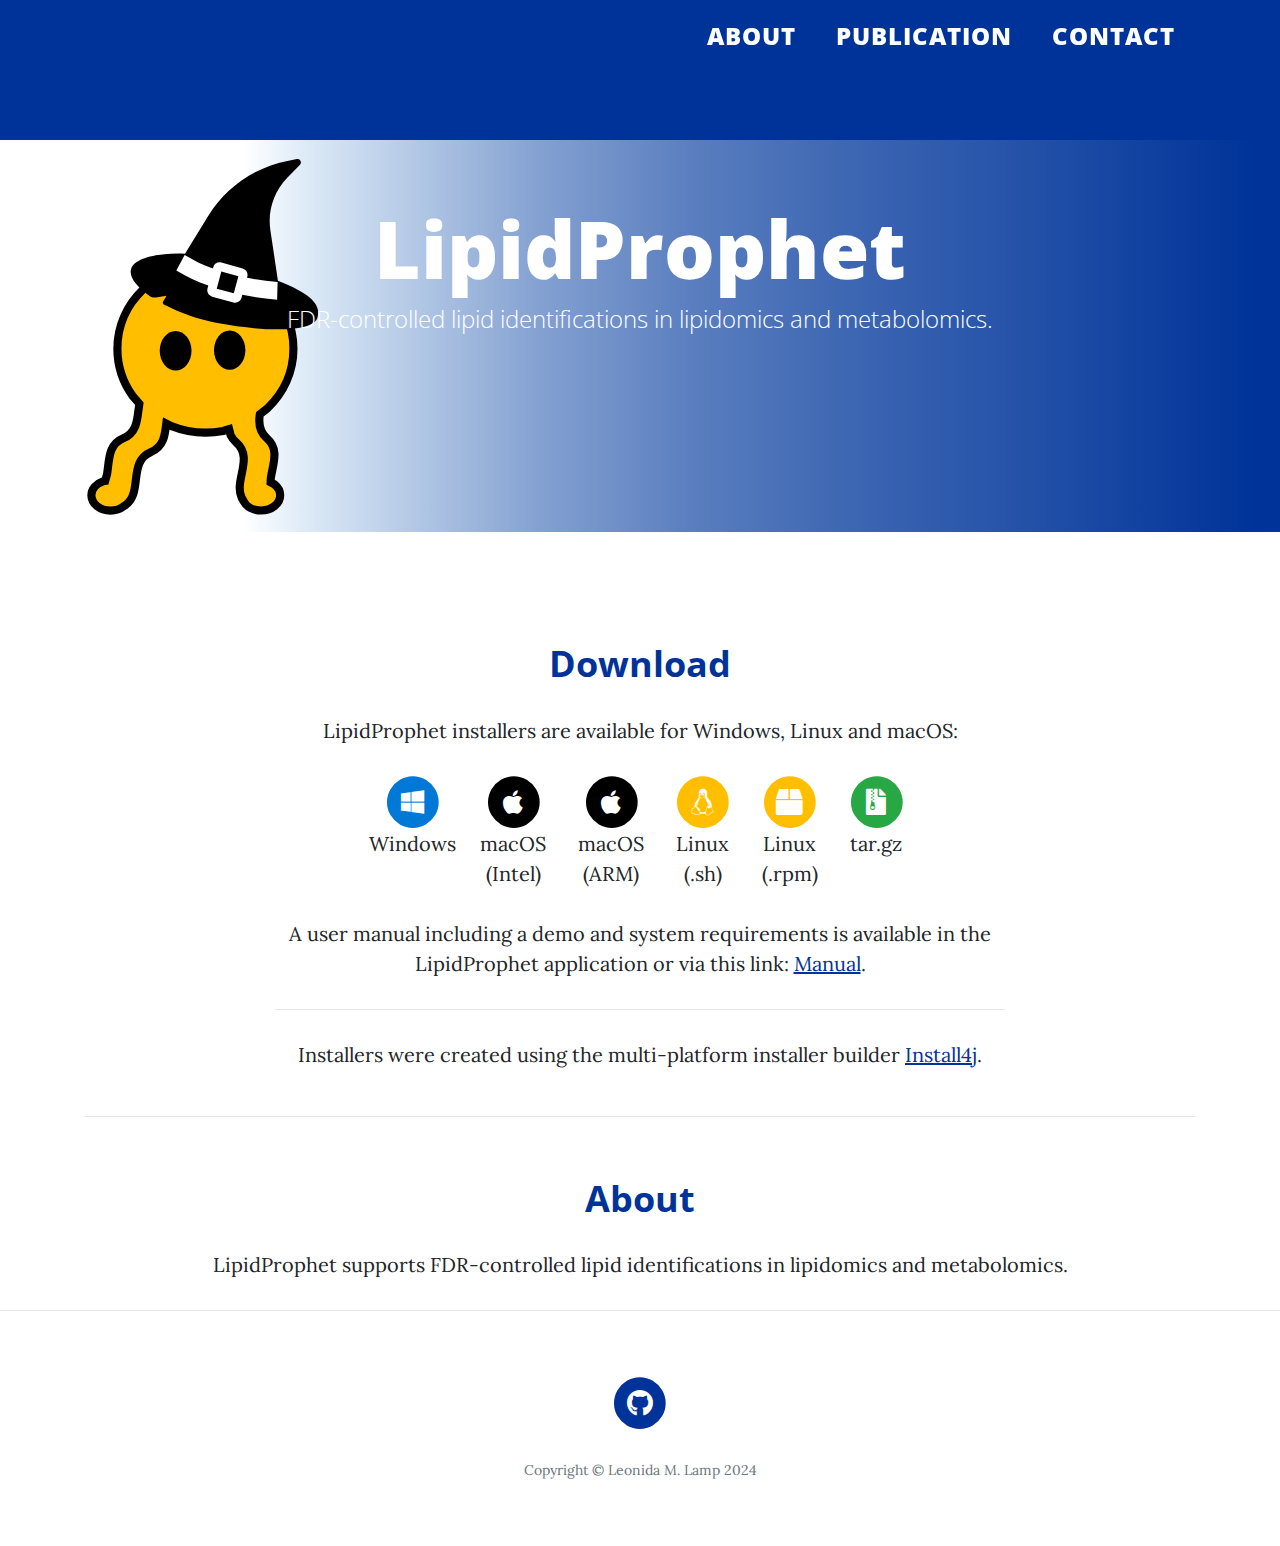
<file: index.html>
<!DOCTYPE html>
<html lang="en">

  <head>

    <meta charset="utf-8">
    <meta name="viewport" content="width=device-width, initial-scale=1, shrink-to-fit=no">
    <meta name="description" content="LipidProphet - About">
    <meta name="author" content="Leonida M. Lamp">
    
    <!-- Open Graph metadata -->
    <meta property="og:title" content="LipidProphet"/>
    <meta property="og:image" content="https://raw.githubusercontent.com/LipidProphet/LipidProphet.github.io/master/files/opengraph/LP_logo.png"/>
    <meta property="og:url" content="https://LipidProphet.github.io/"/>
    <meta property="og:type" content="website"/>
    <meta property="og:description" content="Website of LipidProphet"/>

    <title>LipidProphet</title>

    <!-- Bootstrap core CSS -->
    <link href="vendor/bootstrap/css/bootstrap.min.css" rel="stylesheet">

    <!-- Custom fonts for this template -->
    <link href="vendor/fontawesome-free/css/all.min.css" rel="stylesheet" type="text/css">
    <link href='https://fonts.googleapis.com/css?family=Lora:400,700,400italic,700italic' rel='stylesheet' type='text/css'>
    <link href='https://fonts.googleapis.com/css?family=Open+Sans:300italic,400italic,600italic,700italic,800italic,400,300,600,700,800' rel='stylesheet' type='text/css'>

    <!-- Custom styles for this template -->
    <link href="css/clean-blog.css" rel="stylesheet">

  </head>

  <body>

    <!-- Navigation -->
    <nav class="navbar navbar-expand-lg navbar-light fixed-top" id="mainNav">
      <div class="container">
        <button class="navbar-toggler navbar-toggler-right" type="button" data-toggle="collapse" data-target="#navbarResponsive" aria-controls="navbarResponsive" aria-expanded="false" aria-label="Toggle navigation">
          Menu
          <i class="fas fa-bars"></i>
        </button>
        <div class="collapse navbar-collapse" id="navbarResponsive">
          <ul class="navbar-nav ml-auto">
            <li class="nav-item">
              <a class="nav-link" href="index.html">About</a>
            </li>
            <li class="nav-item">
              <a class="nav-link" href="publications.html">Publication</a>
            </li>
            <li class="nav-item">
              <a class="nav-link" href="contact.html">Contact</a>
            </li>
          </ul>
        </div>
      </div>
    </nav>
    
    <!-- Page Header -->
    <header class="masthead" style="background-image: url('img/LP_bg.svg')">
      <div class="container">
        <div class="row">
          <div class="col-lg-8 col-md-10 mx-auto">
            <div class="site-heading">
              <h1>LipidProphet</h1>
              <span class="subheading">FDR-controlled lipid identifications in lipidomics and metabolomics.</span>
            </div>
          </div>
        </div>
      </div>
    </header>

    <!-- Main Content -->
    <div class="container">
      <!--div class="row">
        <div class="col-lg-8 col-md-10 col-xs-12 mx-auto">
          <h2 class="section-heading text-center" style="color:#003399;">Download</h2>
          <div class="container"-->
	  <div class="row">
	    <div class="col-lg-8 col-md-10 mx-auto">
	      <h2 class="section-heading text-center" style="color:#003399;">Download</h2>
	      <p class="text-center">
	        LipidProphet installers are available for Windows, Linux and macOS:
	      </p>
	
	      <!-- Download Links Row -->
	      <div class="d-flex justify-content-center text-center">
	        <!-- Windows Download Link -->
	        <div class="mx-2">
	          <a href="https://cloud.uni-graz.at/s/Hof5YCbNNRoSRXp" target="_blank" download>
	            <span class="fa-stack fa-lg">
	              <i class="fas fa-circle fa-stack-2x" style="color:#0078D6;"></i>
	              <i class="fab fa-windows fa-stack-1x fa-inverse"></i>
	            </span>
	            <div>Windows</div>
	          </a>
	        </div>
	
	        <!-- Mac Download Link -->
	        <div class="mx-3">
	          <a href="https://cloud.uni-graz.at/s/Cc7Bpr2SwBrT2wk" target="_blank" download>
	            <span class="fa-stack fa-lg">
	              <i class="fas fa-circle fa-stack-2x" style="color:#000000;"></i>
	              <i class="fab fa-apple fa-stack-1x fa-inverse"></i>
	            </span>
	            <div>macOS</div>
	            <div>(Intel)</div>
	          </a>
	        </div>
	        
	        <!-- Mac ARM Download Link -->
	        <div class="mx-3">
	          <a href="https://cloud.uni-graz.at/s/WYYWHtGD3dF5qiX" target="_blank" download>
	            <span class="fa-stack fa-lg">
	              <i class="fas fa-circle fa-stack-2x" style="color:#000000;"></i>
	              <i class="fab fa-apple fa-stack-1x fa-inverse"></i>
	            </span>
	            <div>macOS</div>
	            <div>(ARM)</div>
	          </a>
	        </div>
	        
	        <!-- Linux (.sh) Download Link -->
	        <div class="mx-3">
	          <a href="https://cloud.uni-graz.at/s/KMQQJkPJybj6SkD" target="_blank" download>
	            <span class="fa-stack fa-lg">
	              <i class="fas fa-circle fa-stack-2x" style="color:#FFBF00;"></i>
	              <i class="fab fa-linux fa-stack-1x fa-inverse"></i>
	            </span>
	            <div>Linux</div>
            	<div>(.sh)</div>
	          </a>
	        </div>
	        
	        <!-- Linux (.rpm) Download Link -->
	        <div class="mx-3">
	          <a href="https://cloud.uni-graz.at/s/2ipfwGJeJCLLa34" target="_blank" download>
	            <span class="fa-stack fa-lg">
	              <i class="fas fa-circle fa-stack-2x" style="color:#FFBF00;"></i>
	              <i class="fas fa-box fa-stack-1x fa-inverse"></i>
	            </span>
	            <div>Linux</div>
	            <div>(.rpm)</div>
	          </a>
	        </div>
	        
	        <!-- tar.gz Download Link -->
	        <div class="mx-3">
	          <a href="https://cloud.uni-graz.at/s/aGBq7HFo8PYXrDK" target="_blank" download>
	            <span class="fa-stack fa-lg">
	              <i class="fas fa-circle fa-stack-2x" style="color:#28A745;"></i>
	              <i class="fas fa-file-archive fa-stack-1x fa-inverse"></i>
	            </span>
	            <div>tar.gz</div>
	          </a>
	        </div>
	      </div>
	      
	      <p class="text-center">
	        A user manual including a demo and system requirements is available in the LipidProphet application or via this link: <a href="https://cloud.uni-graz.at/s/tdtW2HXSEmsw9tA" target="_blank" style="color:#003399;">Manual</a>.
	      </p>
	      <hr>
	      <p class="text-center">
	        Installers were created using the multi-platform installer builder <a href="https://www.ej-technologies.com/install4j" target="_blank" style="color:#003399;">Install4j</a>.
	      </p>
	    </div>
	  </div>
          <hr>
          <h2 class="section-heading text-center" style="color:#003399;">About</h2>
          <p class="text-center">
            LipidProphet supports FDR-controlled lipid identifications in lipidomics and metabolomics.
          </p>
          <!--p class="text-justify">
            We introduce LipidProphet, a universal confidence classifier that supports FDR-controlled lipid identification in lipidomics. 
            Its universality is verified for LC-MS and shotgun-based lipidomics encompassing low- and high-resolution data. 
            We demonstrate that LipidProphet's probability-based confidence metric, enhanced by deterministic false positive control, 
            enables automated FDR-based lipid identification, thereby rendering manual spectra verification obsolete in large-scale, high-throughput lipidomics.
          </p-->
        </div>
      </div>
    </div>
    <hr>

    <!-- Footer -->
    <footer>
      <div class="container">
        <div class="row">
          <div class="col-lg-8 col-md-10 mx-auto">
            <ul class="list-inline text-center">
              <li class="list-inline-item">
                <a href="https://github.com/LipidProphet" target="_blank">
                  <span class="fa-stack fa-lg">
                    <i class="fas fa-circle fa-stack-2x" style="color:#003399;"></i>
                    <i class="fab fa-github fa-stack-1x fa-inverse"></i>
                  </span>
                </a>
              </li>
            </ul>
            <p class="copyright text-muted">Copyright &copy; Leonida M. Lamp 2024</p>
          </div>
        </div>
      </div>
    </footer>

    <!-- Bootstrap core JavaScript -->
    <script src="vendor/jquery/jquery.min.js"></script>
    <script src="vendor/bootstrap/js/bootstrap.bundle.min.js"></script>

    <!-- Custom scripts for this template -->
    <script src="js/clean-blog.min.js"></script>

  </body>

</html>
</file>
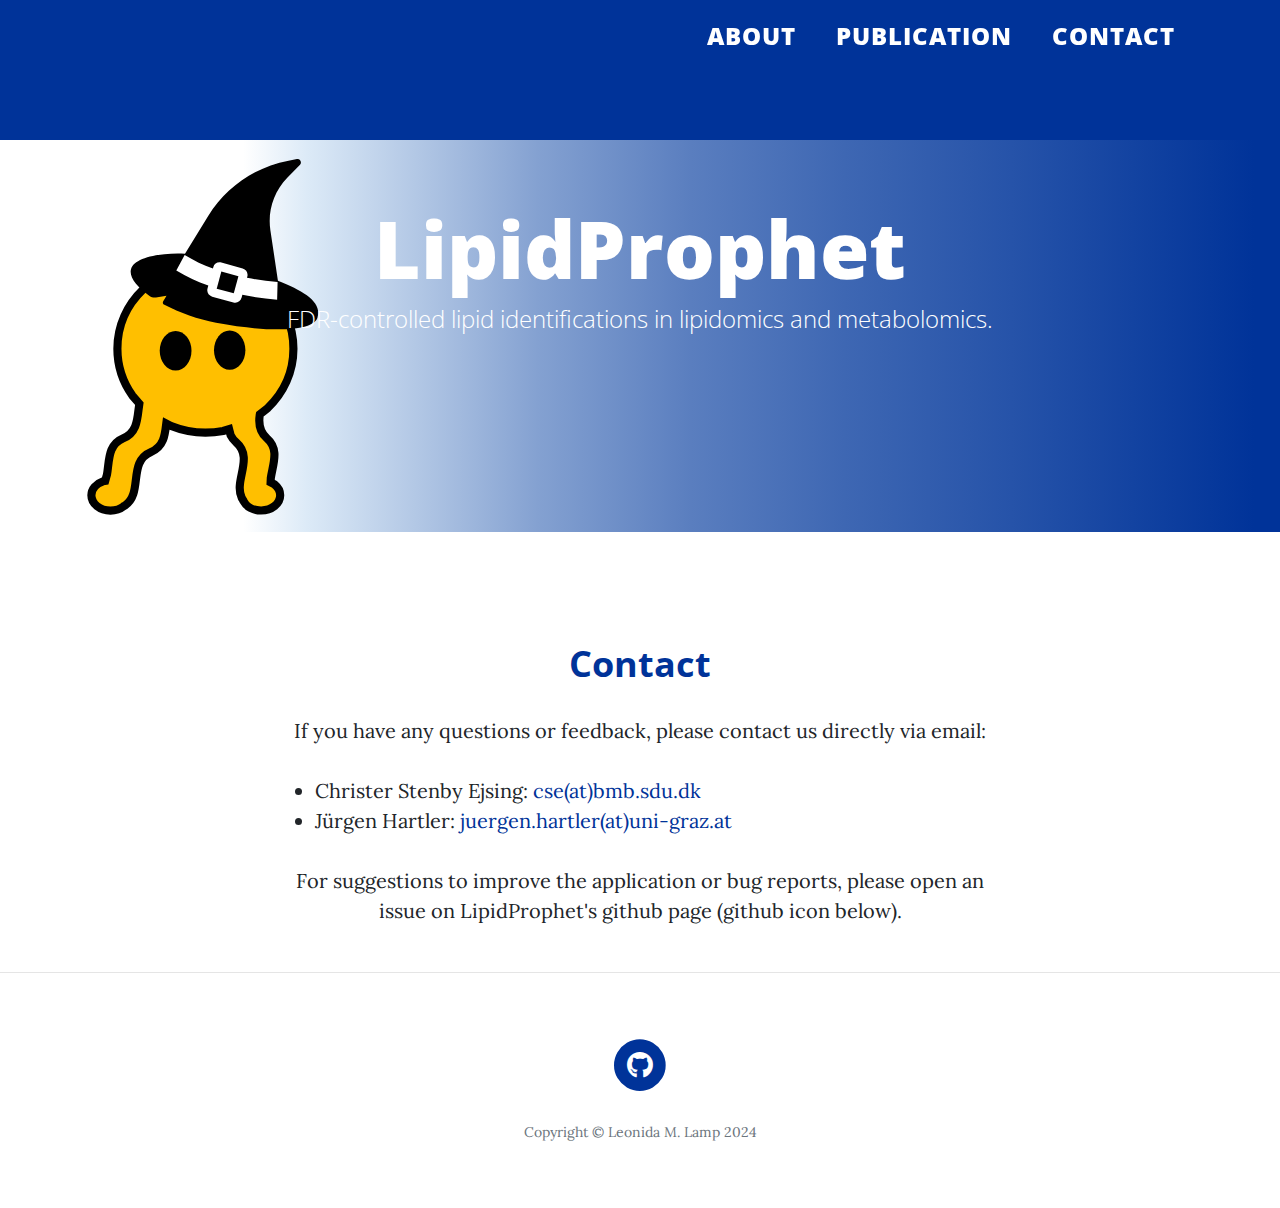
<file: contact.html>
<!DOCTYPE html>
<html lang="en">

  <head>

    <meta charset="utf-8">
    <meta name="viewport" content="width=device-width, initial-scale=1, shrink-to-fit=no">
    <meta name="description" content="LipidProphet - Contact">
    <meta name="author" content="Leonida M. Lamp">

    <!-- Open Graph metadata -->
    <meta property="og:title" content="LipidProphet - Contact"/>
    <meta property="og:image" content="https://raw.githubusercontent.com/LipidProphet/LipidProphet.github.io/master/files/opengraph/LP_logo.png"/>
    <meta property="og:url" content="https://LipidProphet.github.io/contact.html"/>
    <meta property="og:type" content="website"/>
    <meta property="og:description" content="Contact Page of the LipidProphet Website"/>

    <title>LipidProphet - Contact</title>

    <!-- Bootstrap core CSS -->
    <link href="vendor/bootstrap/css/bootstrap.min.css" rel="stylesheet">

    <!-- Custom fonts for this template -->
    <link href="vendor/fontawesome-free/css/all.min.css" rel="stylesheet" type="text/css">
    <link href='https://fonts.googleapis.com/css?family=Lora:400,700,400italic,700italic' rel='stylesheet' type='text/css'>
    <link href='https://fonts.googleapis.com/css?family=Open+Sans:300italic,400italic,600italic,700italic,800italic,400,300,600,700,800' rel='stylesheet' type='text/css'>

    <!-- Custom styles for this template -->
    <link href="css/clean-blog.css" rel="stylesheet">

  </head>

  <body>

    <!-- Navigation -->
    <nav class="navbar navbar-expand-lg navbar-light fixed-top" id="mainNav">
      <div class="container">
        <button class="navbar-toggler navbar-toggler-right" type="button" data-toggle="collapse" data-target="#navbarResponsive" aria-controls="navbarResponsive" aria-expanded="false" aria-label="Toggle navigation">
          Menu
          <i class="fas fa-bars"></i>
        </button>
        <div class="collapse navbar-collapse" id="navbarResponsive">
          <ul class="navbar-nav ml-auto">
            <li class="nav-item">
              <a class="nav-link" href="index.html">About</a>
            </li>
            <li class="nav-item">
              <a class="nav-link" href="publications.html">Publication</a>
            </li>
            <li class="nav-item">
              <a class="nav-link" href="contact.html">Contact</a>
            </li>
          </ul>
        </div>
      </div>
    </nav>

    <!-- Page Header -->
    <header class="masthead" style="background-image: url('img/LP_bg.svg')">
      <div class="container">
        <div class="row">
          <div class="col-lg-8 col-md-10 mx-auto">
            <div class="site-heading">
              <h1>LipidProphet</h1>
              <span class="subheading">FDR-controlled lipid identifications in lipidomics and metabolomics.</span>
            </div>
          </div>
        </div>
      </div>
    </header>

    <!-- Main Content -->
    <div class="container">
	  <div class="row">
	    <div class="col-lg-8 col-md-10 mx-auto">
          <h2 class="section-heading text-center" style="color:#003399;">Contact</h2>
          <p class="text-center">
            If you have any questions or feedback, please contact us directly via email:
          </p>
          <ul>
            <li> Christer Stenby Ejsing: <a href="mailto:cse@bmb.sdu.dk" target="_blank" style="color:#003399;">cse(at)bmb.sdu.dk</a></li>
            <li> J&uuml;rgen Hartler: <a href="mailto:juergen.hartler@uni-graz.at" target="_blank" style="color:#003399;">juergen.hartler(at)uni-graz.at</a></li>
          </ul>
          <p class="text-center">
            For suggestions to improve the application or bug reports, please open an issue on LipidProphet's github page (github icon below).
          </p>
        </div>
      </div>
    </div>
    <hr>

    <!-- Footer -->
    <footer>
      <div class="container">
        <div class="row">
          <div class="col-lg-8 col-md-10 mx-auto">
            <ul class="list-inline text-center">
              <li class="list-inline-item">
                <a href="https://github.com/LipidProphet" target="_blank">
                  <span class="fa-stack fa-lg">
                    <i class="fas fa-circle fa-stack-2x" style="color:#003399;"></i>
                    <i class="fab fa-github fa-stack-1x fa-inverse"></i>
                  </span>
                </a>
              </li>
            </ul>
            <p class="copyright text-muted">Copyright &copy; Leonida M. Lamp 2024</p>
          </div>
        </div>
      </div>
    </footer>

    <!-- Bootstrap core JavaScript -->
    <script src="vendor/jquery/jquery.min.js"></script>
    <script src="vendor/bootstrap/js/bootstrap.bundle.min.js"></script>

    <!-- Custom scripts for this template -->
    <script src="js/clean-blog.min.js"></script>

  </body>

</html>
</file>
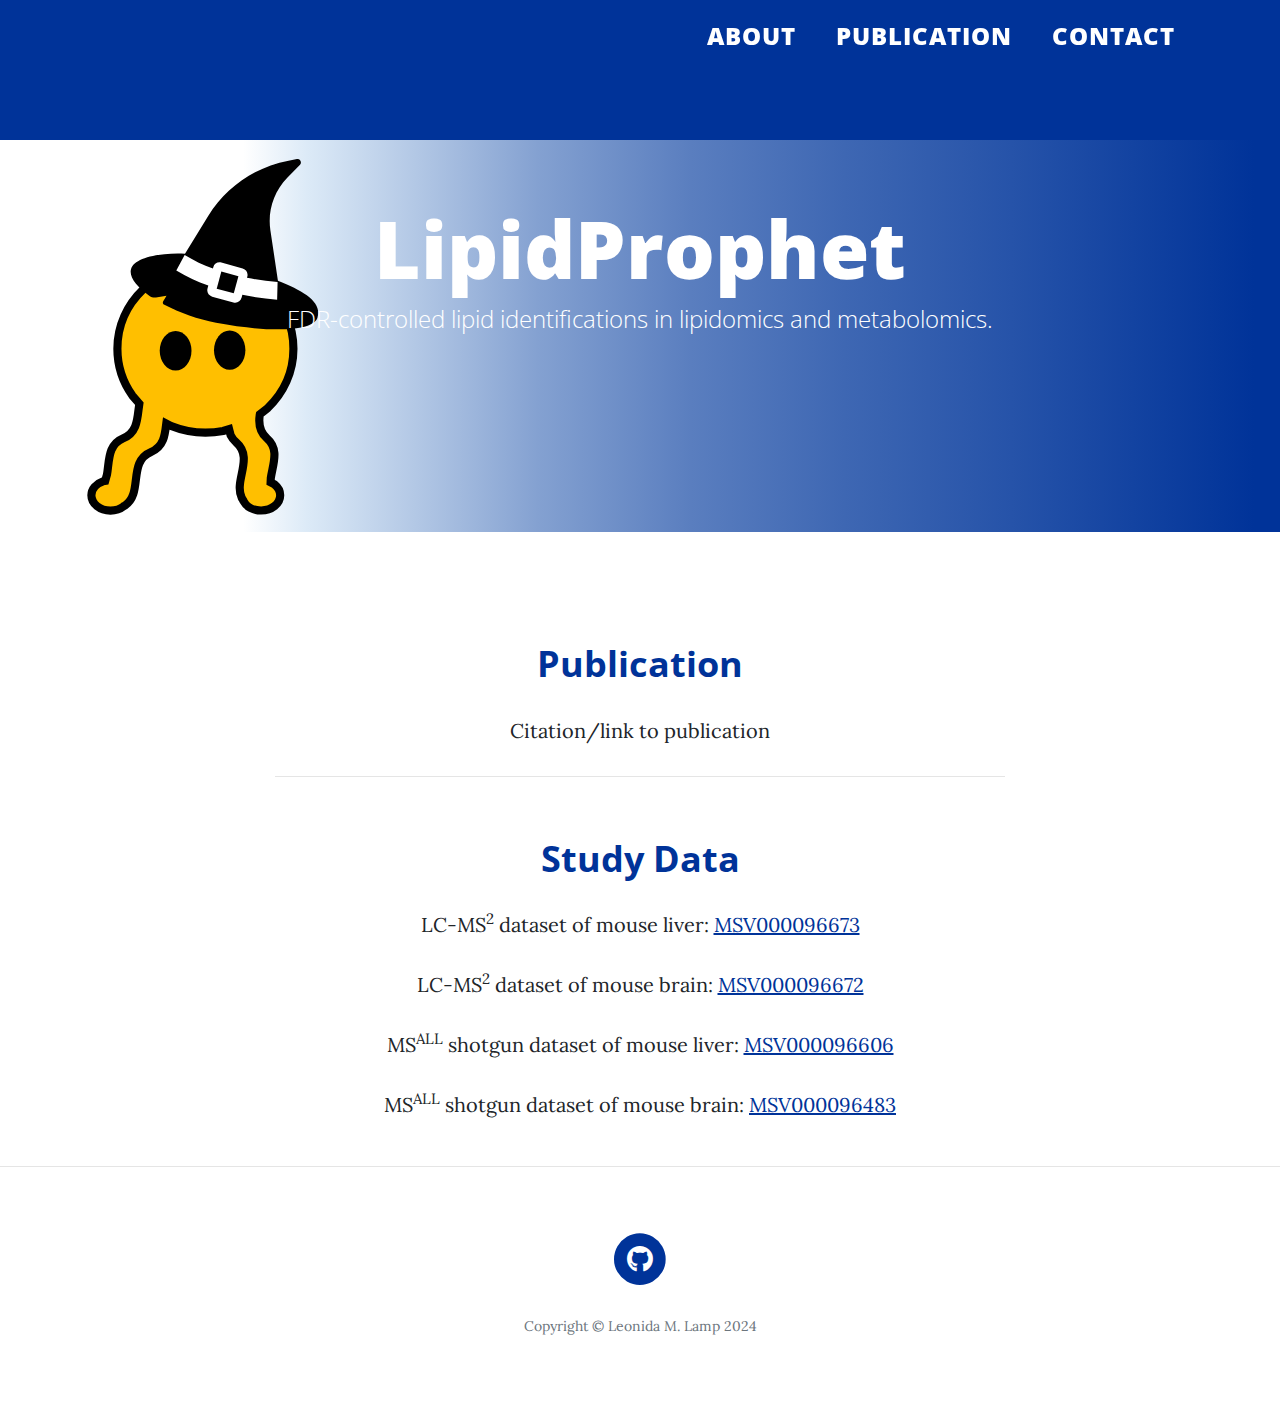
<file: publications.html>
<!DOCTYPE html>
<html lang="en">

  <head>

    <meta charset="utf-8">
    <meta name="viewport" content="width=device-width, initial-scale=1, shrink-to-fit=no">
    <meta name="description" content="LipidProphet - Publication">
    <meta name="author" content="Leonida M. Lamp">

    <!-- Open Graph metadata -->
    <meta property="og:title" content="LipidProphet - Publication"/>
    <meta property="og:image" content="https://raw.githubusercontent.com/LipidProphet/LipidProphet.github.io/master/files/opengraph/LP_logo.png"/>
    <meta property="og:url" content="https://LipidProphet.github.io/publications.html"/>
    <meta property="og:type" content="website"/>
    <meta property="og:description" content="Publication Page of the LipidProphet Website"/>

    <title>LipidProphet - Publication</title>

    <!-- Bootstrap core CSS -->
    <link href="vendor/bootstrap/css/bootstrap.min.css" rel="stylesheet">

    <!-- Custom fonts for this template -->
    <link href="vendor/fontawesome-free/css/all.min.css" rel="stylesheet" type="text/css">
    <link href='https://fonts.googleapis.com/css?family=Lora:400,700,400italic,700italic' rel='stylesheet' type='text/css'>
    <link href='https://fonts.googleapis.com/css?family=Open+Sans:300italic,400italic,600italic,700italic,800italic,400,300,600,700,800' rel='stylesheet' type='text/css'>

    <!-- Custom styles for this template -->
    <link href="css/clean-blog.css" rel="stylesheet">

  </head>

  <body>

    <!-- Navigation -->
    <nav class="navbar navbar-expand-lg navbar-light fixed-top" id="mainNav">
      <div class="container">
        <button class="navbar-toggler navbar-toggler-right" type="button" data-toggle="collapse" data-target="#navbarResponsive" aria-controls="navbarResponsive" aria-expanded="false" aria-label="Toggle navigation">
          Menu
          <i class="fas fa-bars"></i>
        </button>
        <div class="collapse navbar-collapse" id="navbarResponsive">
          <ul class="navbar-nav ml-auto">
            <li class="nav-item">
              <a class="nav-link" href="index.html">About</a>
            </li>
            <li class="nav-item">
              <a class="nav-link" href="publications.html">Publication</a>
            </li>
            <li class="nav-item">
              <a class="nav-link" href="contact.html">Contact</a>
            </li>
          </ul>
        </div>
      </div>
    </nav>

    <!-- Page Header -->
    <header class="masthead" style="background-image: url('img/LP_bg.svg')">
      <div class="container">
        <div class="row">
          <div class="col-lg-8 col-md-10 mx-auto">
            <div class="site-heading">
              <h1>LipidProphet</h1>
              <span class="subheading">FDR-controlled lipid identifications in lipidomics and metabolomics.</span>
            </div>
          </div>
        </div>
      </div>
    </header>

    <!-- Main Content -->
	<div class="container">
	  <div class="row">
	    <div class="col-lg-8 col-md-10 mx-auto">
	      <h2 class="section-heading text-center" style="color:#003399;">Publication</h2>
	      <p class="text-center">
	        Citation/link to publication
	      </p>
	      <hr>
	      <h2 class="section-heading text-center" style="color:#003399;">Study Data</h2>
	      <p class="text-center">
	      	LC-MS<sup>2</sup> dataset of mouse liver: 
	        <a href="https://doi.org/10.25345/C5N58CZ27" target="_blank" style="color:#003399;">MSV000096673</a>
	      </p>
	      <p class="text-center">
	      	LC-MS<sup>2</sup> dataset of mouse brain: 
	        <a href="https://doi.org/10.25345/C5RX93R62" target="_blank" style="color:#003399;">MSV000096672</a>
	      </p>
	      <p class="text-center">
	      	MS<sup>ALL</sup> shotgun dataset of mouse liver: 
	        <a href="https://massive.ucsd.edu/ProteoSAFe/dataset.jsp?accession=MSV000096606" target="_blank" style="color:#003399;">MSV000096606</a>
	      </p>
	      <p class="text-center">
	      	MS<sup>ALL</sup> shotgun dataset of mouse brain: 
	        <a href="https://massive.ucsd.edu/ProteoSAFe/dataset.jsp?accession=MSV000096483" target="_blank" style="color:#003399;">MSV000096483</a>
	      </p>
	    </div>
	  </div>
	</div>
	<hr>

    <!-- Footer -->
    <footer>
      <div class="container">
        <div class="row">
          <div class="col-lg-8 col-md-10 mx-auto">
            <ul class="list-inline text-center">
              <li class="list-inline-item">
                <a href="https://github.com/LipidProphet" target="_blank">
                  <span class="fa-stack fa-lg">
                    <i class="fas fa-circle fa-stack-2x" style="color:#003399;"></i>
                    <i class="fab fa-github fa-stack-1x fa-inverse"></i>
                  </span>
                </a>
              </li>
            </ul>
            <p class="copyright text-muted">Copyright &copy; Leonida M. Lamp 2024</p>
          </div>
        </div>
      </div>
    </footer>

    <!-- Bootstrap core JavaScript -->
    <script src="vendor/jquery/jquery.min.js"></script>
    <script src="vendor/bootstrap/js/bootstrap.bundle.min.js"></script>

    <!-- Custom scripts for this template -->
    <script src="js/clean-blog.min.js"></script>

  </body>

</html>
</file>
<file: vendor/fontawesome-free/css/all.min.css>
/*!
 * Font Awesome Free 5.3.1 by @fontawesome - https://fontawesome.com
 * License - https://fontawesome.com/license/free (Icons: CC BY 4.0, Fonts: SIL OFL 1.1, Code: MIT License)
 */
.fa,.fab,.fal,.far,.fas{-moz-osx-font-smoothing:grayscale;-webkit-font-smoothing:antialiased;display:inline-block;font-style:normal;font-variant:normal;text-rendering:auto;line-height:1}.fa-lg{font-size:1.33333em;line-height:.75em;vertical-align:-.0667em}.fa-xs{font-size:.75em}.fa-sm{font-size:.875em}.fa-1x{font-size:1em}.fa-2x{font-size:2em}.fa-3x{font-size:3em}.fa-4x{font-size:4em}.fa-5x{font-size:5em}.fa-6x{font-size:6em}.fa-7x{font-size:7em}.fa-8x{font-size:8em}.fa-9x{font-size:9em}.fa-10x{font-size:10em}.fa-fw{text-align:center;width:1.25em}.fa-ul{list-style-type:none;margin-left:2.5em;padding-left:0}.fa-ul>li{position:relative}.fa-li{left:-2em;position:absolute;text-align:center;width:2em;line-height:inherit}.fa-border{border:.08em solid #eee;border-radius:.1em;padding:.2em .25em .15em}.fa-pull-left{float:left}.fa-pull-right{float:right}.fa.fa-pull-left,.fab.fa-pull-left,.fal.fa-pull-left,.far.fa-pull-left,.fas.fa-pull-left{margin-right:.3em}.fa.fa-pull-right,.fab.fa-pull-right,.fal.fa-pull-right,.far.fa-pull-right,.fas.fa-pull-right{margin-left:.3em}.fa-spin{animation:fa-spin 2s infinite linear}.fa-pulse{animation:fa-spin 1s infinite steps(8)}@keyframes fa-spin{0%{transform:rotate(0deg)}to{transform:rotate(1turn)}}.fa-rotate-90{-ms-filter:"progid:DXImageTransform.Microsoft.BasicImage(rotation=1)";transform:rotate(90deg)}.fa-rotate-180{-ms-filter:"progid:DXImageTransform.Microsoft.BasicImage(rotation=2)";transform:rotate(180deg)}.fa-rotate-270{-ms-filter:"progid:DXImageTransform.Microsoft.BasicImage(rotation=3)";transform:rotate(270deg)}.fa-flip-horizontal{-ms-filter:"progid:DXImageTransform.Microsoft.BasicImage(rotation=0, mirror=1)";transform:scaleX(-1)}.fa-flip-vertical{transform:scaleY(-1)}.fa-flip-horizontal.fa-flip-vertical,.fa-flip-vertical{-ms-filter:"progid:DXImageTransform.Microsoft.BasicImage(rotation=2, mirror=1)"}.fa-flip-horizontal.fa-flip-vertical{transform:scale(-1)}:root .fa-flip-horizontal,:root .fa-flip-vertical,:root .fa-rotate-90,:root .fa-rotate-180,:root .fa-rotate-270{-webkit-filter:none;filter:none}.fa-stack{display:inline-block;height:2em;line-height:2em;position:relative;vertical-align:middle;width:2em}.fa-stack-1x,.fa-stack-2x{left:0;position:absolute;text-align:center;width:100%}.fa-stack-1x{line-height:inherit}.fa-stack-2x{font-size:2em}.fa-inverse{color:#fff}.fa-500px:before{content:"\f26e"}.fa-accessible-icon:before{content:"\f368"}.fa-accusoft:before{content:"\f369"}.fa-ad:before{content:"\f641"}.fa-address-book:before{content:"\f2b9"}.fa-address-card:before{content:"\f2bb"}.fa-adjust:before{content:"\f042"}.fa-adn:before{content:"\f170"}.fa-adversal:before{content:"\f36a"}.fa-affiliatetheme:before{content:"\f36b"}.fa-air-freshener:before{content:"\f5d0"}.fa-algolia:before{content:"\f36c"}.fa-align-center:before{content:"\f037"}.fa-align-justify:before{content:"\f039"}.fa-align-left:before{content:"\f036"}.fa-align-right:before{content:"\f038"}.fa-alipay:before{content:"\f642"}.fa-allergies:before{content:"\f461"}.fa-amazon:before{content:"\f270"}.fa-amazon-pay:before{content:"\f42c"}.fa-ambulance:before{content:"\f0f9"}.fa-american-sign-language-interpreting:before{content:"\f2a3"}.fa-amilia:before{content:"\f36d"}.fa-anchor:before{content:"\f13d"}.fa-android:before{content:"\f17b"}.fa-angellist:before{content:"\f209"}.fa-angle-double-down:before{content:"\f103"}.fa-angle-double-left:before{content:"\f100"}.fa-angle-double-right:before{content:"\f101"}.fa-angle-double-up:before{content:"\f102"}.fa-angle-down:before{content:"\f107"}.fa-angle-left:before{content:"\f104"}.fa-angle-right:before{content:"\f105"}.fa-angle-up:before{content:"\f106"}.fa-angry:before{content:"\f556"}.fa-angrycreative:before{content:"\f36e"}.fa-angular:before{content:"\f420"}.fa-ankh:before{content:"\f644"}.fa-app-store:before{content:"\f36f"}.fa-app-store-ios:before{content:"\f370"}.fa-apper:before{content:"\f371"}.fa-apple:before{content:"\f179"}.fa-apple-alt:before{content:"\f5d1"}.fa-apple-pay:before{content:"\f415"}.fa-archive:before{content:"\f187"}.fa-archway:before{content:"\f557"}.fa-arrow-alt-circle-down:before{content:"\f358"}.fa-arrow-alt-circle-left:before{content:"\f359"}.fa-arrow-alt-circle-right:before{content:"\f35a"}.fa-arrow-alt-circle-up:before{content:"\f35b"}.fa-arrow-circle-down:before{content:"\f0ab"}.fa-arrow-circle-left:before{content:"\f0a8"}.fa-arrow-circle-right:before{content:"\f0a9"}.fa-arrow-circle-up:before{content:"\f0aa"}.fa-arrow-down:before{content:"\f063"}.fa-arrow-left:before{content:"\f060"}.fa-arrow-right:before{content:"\f061"}.fa-arrow-up:before{content:"\f062"}.fa-arrows-alt:before{content:"\f0b2"}.fa-arrows-alt-h:before{content:"\f337"}.fa-arrows-alt-v:before{content:"\f338"}.fa-assistive-listening-systems:before{content:"\f2a2"}.fa-asterisk:before{content:"\f069"}.fa-asymmetrik:before{content:"\f372"}.fa-at:before{content:"\f1fa"}.fa-atlas:before{content:"\f558"}.fa-atom:before{content:"\f5d2"}.fa-audible:before{content:"\f373"}.fa-audio-description:before{content:"\f29e"}.fa-autoprefixer:before{content:"\f41c"}.fa-avianex:before{content:"\f374"}.fa-aviato:before{content:"\f421"}.fa-award:before{content:"\f559"}.fa-aws:before{content:"\f375"}.fa-backspace:before{content:"\f55a"}.fa-backward:before{content:"\f04a"}.fa-balance-scale:before{content:"\f24e"}.fa-ban:before{content:"\f05e"}.fa-band-aid:before{content:"\f462"}.fa-bandcamp:before{content:"\f2d5"}.fa-barcode:before{content:"\f02a"}.fa-bars:before{content:"\f0c9"}.fa-baseball-ball:before{content:"\f433"}.fa-basketball-ball:before{content:"\f434"}.fa-bath:before{content:"\f2cd"}.fa-battery-empty:before{content:"\f244"}.fa-battery-full:before{content:"\f240"}.fa-battery-half:before{content:"\f242"}.fa-battery-quarter:before{content:"\f243"}.fa-battery-three-quarters:before{content:"\f241"}.fa-bed:before{content:"\f236"}.fa-beer:before{content:"\f0fc"}.fa-behance:before{content:"\f1b4"}.fa-behance-square:before{content:"\f1b5"}.fa-bell:before{content:"\f0f3"}.fa-bell-slash:before{content:"\f1f6"}.fa-bezier-curve:before{content:"\f55b"}.fa-bible:before{content:"\f647"}.fa-bicycle:before{content:"\f206"}.fa-bimobject:before{content:"\f378"}.fa-binoculars:before{content:"\f1e5"}.fa-birthday-cake:before{content:"\f1fd"}.fa-bitbucket:before{content:"\f171"}.fa-bitcoin:before{content:"\f379"}.fa-bity:before{content:"\f37a"}.fa-black-tie:before{content:"\f27e"}.fa-blackberry:before{content:"\f37b"}.fa-blender:before{content:"\f517"}.fa-blind:before{content:"\f29d"}.fa-blogger:before{content:"\f37c"}.fa-blogger-b:before{content:"\f37d"}.fa-bluetooth:before{content:"\f293"}.fa-bluetooth-b:before{content:"\f294"}.fa-bold:before{content:"\f032"}.fa-bolt:before{content:"\f0e7"}.fa-bomb:before{content:"\f1e2"}.fa-bone:before{content:"\f5d7"}.fa-bong:before{content:"\f55c"}.fa-book:before{content:"\f02d"}.fa-book-open:before{content:"\f518"}.fa-book-reader:before{content:"\f5da"}.fa-bookmark:before{content:"\f02e"}.fa-bowling-ball:before{content:"\f436"}.fa-box:before{content:"\f466"}.fa-box-open:before{content:"\f49e"}.fa-boxes:before{content:"\f468"}.fa-braille:before{content:"\f2a1"}.fa-brain:before{content:"\f5dc"}.fa-briefcase:before{content:"\f0b1"}.fa-briefcase-medical:before{content:"\f469"}.fa-broadcast-tower:before{content:"\f519"}.fa-broom:before{content:"\f51a"}.fa-brush:before{content:"\f55d"}.fa-btc:before{content:"\f15a"}.fa-bug:before{content:"\f188"}.fa-building:before{content:"\f1ad"}.fa-bullhorn:before{content:"\f0a1"}.fa-bullseye:before{content:"\f140"}.fa-burn:before{content:"\f46a"}.fa-buromobelexperte:before{content:"\f37f"}.fa-bus:before{content:"\f207"}.fa-bus-alt:before{content:"\f55e"}.fa-business-time:before{content:"\f64a"}.fa-buysellads:before{content:"\f20d"}.fa-calculator:before{content:"\f1ec"}.fa-calendar:before{content:"\f133"}.fa-calendar-alt:before{content:"\f073"}.fa-calendar-check:before{content:"\f274"}.fa-calendar-minus:before{content:"\f272"}.fa-calendar-plus:before{content:"\f271"}.fa-calendar-times:before{content:"\f273"}.fa-camera:before{content:"\f030"}.fa-camera-retro:before{content:"\f083"}.fa-cannabis:before{content:"\f55f"}.fa-capsules:before{content:"\f46b"}.fa-car:before{content:"\f1b9"}.fa-car-alt:before{content:"\f5de"}.fa-car-battery:before{content:"\f5df"}.fa-car-crash:before{content:"\f5e1"}.fa-car-side:before{content:"\f5e4"}.fa-caret-down:before{content:"\f0d7"}.fa-caret-left:before{content:"\f0d9"}.fa-caret-right:before{content:"\f0da"}.fa-caret-square-down:before{content:"\f150"}.fa-caret-square-left:before{content:"\f191"}.fa-caret-square-right:before{content:"\f152"}.fa-caret-square-up:before{content:"\f151"}.fa-caret-up:before{content:"\f0d8"}.fa-cart-arrow-down:before{content:"\f218"}.fa-cart-plus:before{content:"\f217"}.fa-cc-amazon-pay:before{content:"\f42d"}.fa-cc-amex:before{content:"\f1f3"}.fa-cc-apple-pay:before{content:"\f416"}.fa-cc-diners-club:before{content:"\f24c"}.fa-cc-discover:before{content:"\f1f2"}.fa-cc-jcb:before{content:"\f24b"}.fa-cc-mastercard:before{content:"\f1f1"}.fa-cc-paypal:before{content:"\f1f4"}.fa-cc-stripe:before{content:"\f1f5"}.fa-cc-visa:before{content:"\f1f0"}.fa-centercode:before{content:"\f380"}.fa-certificate:before{content:"\f0a3"}.fa-chalkboard:before{content:"\f51b"}.fa-chalkboard-teacher:before{content:"\f51c"}.fa-charging-station:before{content:"\f5e7"}.fa-chart-area:before{content:"\f1fe"}.fa-chart-bar:before{content:"\f080"}.fa-chart-line:before{content:"\f201"}.fa-chart-pie:before{content:"\f200"}.fa-check:before{content:"\f00c"}.fa-check-circle:before{content:"\f058"}.fa-check-double:before{content:"\f560"}.fa-check-square:before{content:"\f14a"}.fa-chess:before{content:"\f439"}.fa-chess-bishop:before{content:"\f43a"}.fa-chess-board:before{content:"\f43c"}.fa-chess-king:before{content:"\f43f"}.fa-chess-knight:before{content:"\f441"}.fa-chess-pawn:before{content:"\f443"}.fa-chess-queen:before{content:"\f445"}.fa-chess-rook:before{content:"\f447"}.fa-chevron-circle-down:before{content:"\f13a"}.fa-chevron-circle-left:before{content:"\f137"}.fa-chevron-circle-right:before{content:"\f138"}.fa-chevron-circle-up:before{content:"\f139"}.fa-chevron-down:before{content:"\f078"}.fa-chevron-left:before{content:"\f053"}.fa-chevron-right:before{content:"\f054"}.fa-chevron-up:before{content:"\f077"}.fa-child:before{content:"\f1ae"}.fa-chrome:before{content:"\f268"}.fa-church:before{content:"\f51d"}.fa-circle:before{content:"\f111"}.fa-circle-notch:before{content:"\f1ce"}.fa-city:before{content:"\f64f"}.fa-clipboard:before{content:"\f328"}.fa-clipboard-check:before{content:"\f46c"}.fa-clipboard-list:before{content:"\f46d"}.fa-clock:before{content:"\f017"}.fa-clone:before{content:"\f24d"}.fa-closed-captioning:before{content:"\f20a"}.fa-cloud:before{content:"\f0c2"}.fa-cloud-download-alt:before{content:"\f381"}.fa-cloud-upload-alt:before{content:"\f382"}.fa-cloudscale:before{content:"\f383"}.fa-cloudsmith:before{content:"\f384"}.fa-cloudversify:before{content:"\f385"}.fa-cocktail:before{content:"\f561"}.fa-code:before{content:"\f121"}.fa-code-branch:before{content:"\f126"}.fa-codepen:before{content:"\f1cb"}.fa-codiepie:before{content:"\f284"}.fa-coffee:before{content:"\f0f4"}.fa-cog:before{content:"\f013"}.fa-cogs:before{content:"\f085"}.fa-coins:before{content:"\f51e"}.fa-columns:before{content:"\f0db"}.fa-comment:before{content:"\f075"}.fa-comment-alt:before{content:"\f27a"}.fa-comment-dollar:before{content:"\f651"}.fa-comment-dots:before{content:"\f4ad"}.fa-comment-slash:before{content:"\f4b3"}.fa-comments:before{content:"\f086"}.fa-comments-dollar:before{content:"\f653"}.fa-compact-disc:before{content:"\f51f"}.fa-compass:before{content:"\f14e"}.fa-compress:before{content:"\f066"}.fa-concierge-bell:before{content:"\f562"}.fa-connectdevelop:before{content:"\f20e"}.fa-contao:before{content:"\f26d"}.fa-cookie:before{content:"\f563"}.fa-cookie-bite:before{content:"\f564"}.fa-copy:before{content:"\f0c5"}.fa-copyright:before{content:"\f1f9"}.fa-couch:before{content:"\f4b8"}.fa-cpanel:before{content:"\f388"}.fa-creative-commons:before{content:"\f25e"}.fa-creative-commons-by:before{content:"\f4e7"}.fa-creative-commons-nc:before{content:"\f4e8"}.fa-creative-commons-nc-eu:before{content:"\f4e9"}.fa-creative-commons-nc-jp:before{content:"\f4ea"}.fa-creative-commons-nd:before{content:"\f4eb"}.fa-creative-commons-pd:before{content:"\f4ec"}.fa-creative-commons-pd-alt:before{content:"\f4ed"}.fa-creative-commons-remix:before{content:"\f4ee"}.fa-creative-commons-sa:before{content:"\f4ef"}.fa-creative-commons-sampling:before{content:"\f4f0"}.fa-creative-commons-sampling-plus:before{content:"\f4f1"}.fa-creative-commons-share:before{content:"\f4f2"}.fa-credit-card:before{content:"\f09d"}.fa-crop:before{content:"\f125"}.fa-crop-alt:before{content:"\f565"}.fa-cross:before{content:"\f654"}.fa-crosshairs:before{content:"\f05b"}.fa-crow:before{content:"\f520"}.fa-crown:before{content:"\f521"}.fa-css3:before{content:"\f13c"}.fa-css3-alt:before{content:"\f38b"}.fa-cube:before{content:"\f1b2"}.fa-cubes:before{content:"\f1b3"}.fa-cut:before{content:"\f0c4"}.fa-cuttlefish:before{content:"\f38c"}.fa-d-and-d:before{content:"\f38d"}.fa-dashcube:before{content:"\f210"}.fa-database:before{content:"\f1c0"}.fa-deaf:before{content:"\f2a4"}.fa-delicious:before{content:"\f1a5"}.fa-deploydog:before{content:"\f38e"}.fa-deskpro:before{content:"\f38f"}.fa-desktop:before{content:"\f108"}.fa-deviantart:before{content:"\f1bd"}.fa-dharmachakra:before{content:"\f655"}.fa-diagnoses:before{content:"\f470"}.fa-dice:before{content:"\f522"}.fa-dice-five:before{content:"\f523"}.fa-dice-four:before{content:"\f524"}.fa-dice-one:before{content:"\f525"}.fa-dice-six:before{content:"\f526"}.fa-dice-three:before{content:"\f527"}.fa-dice-two:before{content:"\f528"}.fa-digg:before{content:"\f1a6"}.fa-digital-ocean:before{content:"\f391"}.fa-digital-tachograph:before{content:"\f566"}.fa-directions:before{content:"\f5eb"}.fa-discord:before{content:"\f392"}.fa-discourse:before{content:"\f393"}.fa-divide:before{content:"\f529"}.fa-dizzy:before{content:"\f567"}.fa-dna:before{content:"\f471"}.fa-dochub:before{content:"\f394"}.fa-docker:before{content:"\f395"}.fa-dollar-sign:before{content:"\f155"}.fa-dolly:before{content:"\f472"}.fa-dolly-flatbed:before{content:"\f474"}.fa-donate:before{content:"\f4b9"}.fa-door-closed:before{content:"\f52a"}.fa-door-open:before{content:"\f52b"}.fa-dot-circle:before{content:"\f192"}.fa-dove:before{content:"\f4ba"}.fa-download:before{content:"\f019"}.fa-draft2digital:before{content:"\f396"}.fa-drafting-compass:before{content:"\f568"}.fa-draw-polygon:before{content:"\f5ee"}.fa-dribbble:before{content:"\f17d"}.fa-dribbble-square:before{content:"\f397"}.fa-dropbox:before{content:"\f16b"}.fa-drum:before{content:"\f569"}.fa-drum-steelpan:before{content:"\f56a"}.fa-drupal:before{content:"\f1a9"}.fa-dumbbell:before{content:"\f44b"}.fa-dyalog:before{content:"\f399"}.fa-earlybirds:before{content:"\f39a"}.fa-ebay:before{content:"\f4f4"}.fa-edge:before{content:"\f282"}.fa-edit:before{content:"\f044"}.fa-eject:before{content:"\f052"}.fa-elementor:before{content:"\f430"}.fa-ellipsis-h:before{content:"\f141"}.fa-ellipsis-v:before{content:"\f142"}.fa-ello:before{content:"\f5f1"}.fa-ember:before{content:"\f423"}.fa-empire:before{content:"\f1d1"}.fa-envelope:before{content:"\f0e0"}.fa-envelope-open:before{content:"\f2b6"}.fa-envelope-open-text:before{content:"\f658"}.fa-envelope-square:before{content:"\f199"}.fa-envira:before{content:"\f299"}.fa-equals:before{content:"\f52c"}.fa-eraser:before{content:"\f12d"}.fa-erlang:before{content:"\f39d"}.fa-ethereum:before{content:"\f42e"}.fa-etsy:before{content:"\f2d7"}.fa-euro-sign:before{content:"\f153"}.fa-exchange-alt:before{content:"\f362"}.fa-exclamation:before{content:"\f12a"}.fa-exclamation-circle:before{content:"\f06a"}.fa-exclamation-triangle:before{content:"\f071"}.fa-expand:before{content:"\f065"}.fa-expand-arrows-alt:before{content:"\f31e"}.fa-expeditedssl:before{content:"\f23e"}.fa-external-link-alt:before{content:"\f35d"}.fa-external-link-square-alt:before{content:"\f360"}.fa-eye:before{content:"\f06e"}.fa-eye-dropper:before{content:"\f1fb"}.fa-eye-slash:before{content:"\f070"}.fa-facebook:before{content:"\f09a"}.fa-facebook-f:before{content:"\f39e"}.fa-facebook-messenger:before{content:"\f39f"}.fa-facebook-square:before{content:"\f082"}.fa-fast-backward:before{content:"\f049"}.fa-fast-forward:before{content:"\f050"}.fa-fax:before{content:"\f1ac"}.fa-feather:before{content:"\f52d"}.fa-feather-alt:before{content:"\f56b"}.fa-female:before{content:"\f182"}.fa-fighter-jet:before{content:"\f0fb"}.fa-file:before{content:"\f15b"}.fa-file-alt:before{content:"\f15c"}.fa-file-archive:before{content:"\f1c6"}.fa-file-audio:before{content:"\f1c7"}.fa-file-code:before{content:"\f1c9"}.fa-file-contract:before{content:"\f56c"}.fa-file-download:before{content:"\f56d"}.fa-file-excel:before{content:"\f1c3"}.fa-file-export:before{content:"\f56e"}.fa-file-image:before{content:"\f1c5"}.fa-file-import:before{content:"\f56f"}.fa-file-invoice:before{content:"\f570"}.fa-file-invoice-dollar:before{content:"\f571"}.fa-file-medical:before{content:"\f477"}.fa-file-medical-alt:before{content:"\f478"}.fa-file-pdf:before{content:"\f1c1"}.fa-file-powerpoint:before{content:"\f1c4"}.fa-file-prescription:before{content:"\f572"}.fa-file-signature:before{content:"\f573"}.fa-file-upload:before{content:"\f574"}.fa-file-video:before{content:"\f1c8"}.fa-file-word:before{content:"\f1c2"}.fa-fill:before{content:"\f575"}.fa-fill-drip:before{content:"\f576"}.fa-film:before{content:"\f008"}.fa-filter:before{content:"\f0b0"}.fa-fingerprint:before{content:"\f577"}.fa-fire:before{content:"\f06d"}.fa-fire-extinguisher:before{content:"\f134"}.fa-firefox:before{content:"\f269"}.fa-first-aid:before{content:"\f479"}.fa-first-order:before{content:"\f2b0"}.fa-first-order-alt:before{content:"\f50a"}.fa-firstdraft:before{content:"\f3a1"}.fa-fish:before{content:"\f578"}.fa-flag:before{content:"\f024"}.fa-flag-checkered:before{content:"\f11e"}.fa-flask:before{content:"\f0c3"}.fa-flickr:before{content:"\f16e"}.fa-flipboard:before{content:"\f44d"}.fa-flushed:before{content:"\f579"}.fa-fly:before{content:"\f417"}.fa-folder:before{content:"\f07b"}.fa-folder-minus:before{content:"\f65d"}.fa-folder-open:before{content:"\f07c"}.fa-folder-plus:before{content:"\f65e"}.fa-font:before{content:"\f031"}.fa-font-awesome:before{content:"\f2b4"}.fa-font-awesome-alt:before{content:"\f35c"}.fa-font-awesome-flag:before{content:"\f425"}.fa-font-awesome-logo-full:before{content:"\f4e6"}.fa-fonticons:before{content:"\f280"}.fa-fonticons-fi:before{content:"\f3a2"}.fa-football-ball:before{content:"\f44e"}.fa-fort-awesome:before{content:"\f286"}.fa-fort-awesome-alt:before{content:"\f3a3"}.fa-forumbee:before{content:"\f211"}.fa-forward:before{content:"\f04e"}.fa-foursquare:before{content:"\f180"}.fa-free-code-camp:before{content:"\f2c5"}.fa-freebsd:before{content:"\f3a4"}.fa-frog:before{content:"\f52e"}.fa-frown:before{content:"\f119"}.fa-frown-open:before{content:"\f57a"}.fa-fulcrum:before{content:"\f50b"}.fa-funnel-dollar:before{content:"\f662"}.fa-futbol:before{content:"\f1e3"}.fa-galactic-republic:before{content:"\f50c"}.fa-galactic-senate:before{content:"\f50d"}.fa-gamepad:before{content:"\f11b"}.fa-gas-pump:before{content:"\f52f"}.fa-gavel:before{content:"\f0e3"}.fa-gem:before{content:"\f3a5"}.fa-genderless:before{content:"\f22d"}.fa-get-pocket:before{content:"\f265"}.fa-gg:before{content:"\f260"}.fa-gg-circle:before{content:"\f261"}.fa-gift:before{content:"\f06b"}.fa-git:before{content:"\f1d3"}.fa-git-square:before{content:"\f1d2"}.fa-github:before{content:"\f09b"}.fa-github-alt:before{content:"\f113"}.fa-github-square:before{content:"\f092"}.fa-gitkraken:before{content:"\f3a6"}.fa-gitlab:before{content:"\f296"}.fa-gitter:before{content:"\f426"}.fa-glass-martini:before{content:"\f000"}.fa-glass-martini-alt:before{content:"\f57b"}.fa-glasses:before{content:"\f530"}.fa-glide:before{content:"\f2a5"}.fa-glide-g:before{content:"\f2a6"}.fa-globe:before{content:"\f0ac"}.fa-globe-africa:before{content:"\f57c"}.fa-globe-americas:before{content:"\f57d"}.fa-globe-asia:before{content:"\f57e"}.fa-gofore:before{content:"\f3a7"}.fa-golf-ball:before{content:"\f450"}.fa-goodreads:before{content:"\f3a8"}.fa-goodreads-g:before{content:"\f3a9"}.fa-google:before{content:"\f1a0"}.fa-google-drive:before{content:"\f3aa"}.fa-google-play:before{content:"\f3ab"}.fa-google-plus:before{content:"\f2b3"}.fa-google-plus-g:before{content:"\f0d5"}.fa-google-plus-square:before{content:"\f0d4"}.fa-google-wallet:before{content:"\f1ee"}.fa-gopuram:before{content:"\f664"}.fa-graduation-cap:before{content:"\f19d"}.fa-gratipay:before{content:"\f184"}.fa-grav:before{content:"\f2d6"}.fa-greater-than:before{content:"\f531"}.fa-greater-than-equal:before{content:"\f532"}.fa-grimace:before{content:"\f57f"}.fa-grin:before{content:"\f580"}.fa-grin-alt:before{content:"\f581"}.fa-grin-beam:before{content:"\f582"}.fa-grin-beam-sweat:before{content:"\f583"}.fa-grin-hearts:before{content:"\f584"}.fa-grin-squint:before{content:"\f585"}.fa-grin-squint-tears:before{content:"\f586"}.fa-grin-stars:before{content:"\f587"}.fa-grin-tears:before{content:"\f588"}.fa-grin-tongue:before{content:"\f589"}.fa-grin-tongue-squint:before{content:"\f58a"}.fa-grin-tongue-wink:before{content:"\f58b"}.fa-grin-wink:before{content:"\f58c"}.fa-grip-horizontal:before{content:"\f58d"}.fa-grip-vertical:before{content:"\f58e"}.fa-gripfire:before{content:"\f3ac"}.fa-grunt:before{content:"\f3ad"}.fa-gulp:before{content:"\f3ae"}.fa-h-square:before{content:"\f0fd"}.fa-hacker-news:before{content:"\f1d4"}.fa-hacker-news-square:before{content:"\f3af"}.fa-hackerrank:before{content:"\f5f7"}.fa-hamsa:before{content:"\f665"}.fa-hand-holding:before{content:"\f4bd"}.fa-hand-holding-heart:before{content:"\f4be"}.fa-hand-holding-usd:before{content:"\f4c0"}.fa-hand-lizard:before{content:"\f258"}.fa-hand-paper:before{content:"\f256"}.fa-hand-peace:before{content:"\f25b"}.fa-hand-point-down:before{content:"\f0a7"}.fa-hand-point-left:before{content:"\f0a5"}.fa-hand-point-right:before{content:"\f0a4"}.fa-hand-point-up:before{content:"\f0a6"}.fa-hand-pointer:before{content:"\f25a"}.fa-hand-rock:before{content:"\f255"}.fa-hand-scissors:before{content:"\f257"}.fa-hand-spock:before{content:"\f259"}.fa-hands:before{content:"\f4c2"}.fa-hands-helping:before{content:"\f4c4"}.fa-handshake:before{content:"\f2b5"}.fa-hashtag:before{content:"\f292"}.fa-haykal:before{content:"\f666"}.fa-hdd:before{content:"\f0a0"}.fa-heading:before{content:"\f1dc"}.fa-headphones:before{content:"\f025"}.fa-headphones-alt:before{content:"\f58f"}.fa-headset:before{content:"\f590"}.fa-heart:before{content:"\f004"}.fa-heartbeat:before{content:"\f21e"}.fa-helicopter:before{content:"\f533"}.fa-highlighter:before{content:"\f591"}.fa-hips:before{content:"\f452"}.fa-hire-a-helper:before{content:"\f3b0"}.fa-history:before{content:"\f1da"}.fa-hockey-puck:before{content:"\f453"}.fa-home:before{content:"\f015"}.fa-hooli:before{content:"\f427"}.fa-hornbill:before{content:"\f592"}.fa-hospital:before{content:"\f0f8"}.fa-hospital-alt:before{content:"\f47d"}.fa-hospital-symbol:before{content:"\f47e"}.fa-hot-tub:before{content:"\f593"}.fa-hotel:before{content:"\f594"}.fa-hotjar:before{content:"\f3b1"}.fa-hourglass:before{content:"\f254"}.fa-hourglass-end:before{content:"\f253"}.fa-hourglass-half:before{content:"\f252"}.fa-hourglass-start:before{content:"\f251"}.fa-houzz:before{content:"\f27c"}.fa-html5:before{content:"\f13b"}.fa-hubspot:before{content:"\f3b2"}.fa-i-cursor:before{content:"\f246"}.fa-id-badge:before{content:"\f2c1"}.fa-id-card:before{content:"\f2c2"}.fa-id-card-alt:before{content:"\f47f"}.fa-image:before{content:"\f03e"}.fa-images:before{content:"\f302"}.fa-imdb:before{content:"\f2d8"}.fa-inbox:before{content:"\f01c"}.fa-indent:before{content:"\f03c"}.fa-industry:before{content:"\f275"}.fa-infinity:before{content:"\f534"}.fa-info:before{content:"\f129"}.fa-info-circle:before{content:"\f05a"}.fa-instagram:before{content:"\f16d"}.fa-internet-explorer:before{content:"\f26b"}.fa-ioxhost:before{content:"\f208"}.fa-italic:before{content:"\f033"}.fa-itunes:before{content:"\f3b4"}.fa-itunes-note:before{content:"\f3b5"}.fa-java:before{content:"\f4e4"}.fa-jedi:before{content:"\f669"}.fa-jedi-order:before{content:"\f50e"}.fa-jenkins:before{content:"\f3b6"}.fa-joget:before{content:"\f3b7"}.fa-joint:before{content:"\f595"}.fa-joomla:before{content:"\f1aa"}.fa-journal-whills:before{content:"\f66a"}.fa-js:before{content:"\f3b8"}.fa-js-square:before{content:"\f3b9"}.fa-jsfiddle:before{content:"\f1cc"}.fa-kaaba:before{content:"\f66b"}.fa-kaggle:before{content:"\f5fa"}.fa-key:before{content:"\f084"}.fa-keybase:before{content:"\f4f5"}.fa-keyboard:before{content:"\f11c"}.fa-keycdn:before{content:"\f3ba"}.fa-khanda:before{content:"\f66d"}.fa-kickstarter:before{content:"\f3bb"}.fa-kickstarter-k:before{content:"\f3bc"}.fa-kiss:before{content:"\f596"}.fa-kiss-beam:before{content:"\f597"}.fa-kiss-wink-heart:before{content:"\f598"}.fa-kiwi-bird:before{content:"\f535"}.fa-korvue:before{content:"\f42f"}.fa-landmark:before{content:"\f66f"}.fa-language:before{content:"\f1ab"}.fa-laptop:before{content:"\f109"}.fa-laptop-code:before{content:"\f5fc"}.fa-laravel:before{content:"\f3bd"}.fa-lastfm:before{content:"\f202"}.fa-lastfm-square:before{content:"\f203"}.fa-laugh:before{content:"\f599"}.fa-laugh-beam:before{content:"\f59a"}.fa-laugh-squint:before{content:"\f59b"}.fa-laugh-wink:before{content:"\f59c"}.fa-layer-group:before{content:"\f5fd"}.fa-leaf:before{content:"\f06c"}.fa-leanpub:before{content:"\f212"}.fa-lemon:before{content:"\f094"}.fa-less:before{content:"\f41d"}.fa-less-than:before{content:"\f536"}.fa-less-than-equal:before{content:"\f537"}.fa-level-down-alt:before{content:"\f3be"}.fa-level-up-alt:before{content:"\f3bf"}.fa-life-ring:before{content:"\f1cd"}.fa-lightbulb:before{content:"\f0eb"}.fa-line:before{content:"\f3c0"}.fa-link:before{content:"\f0c1"}.fa-linkedin:before{content:"\f08c"}.fa-linkedin-in:before{content:"\f0e1"}.fa-linode:before{content:"\f2b8"}.fa-linux:before{content:"\f17c"}.fa-lira-sign:before{content:"\f195"}.fa-list:before{content:"\f03a"}.fa-list-alt:before{content:"\f022"}.fa-list-ol:before{content:"\f0cb"}.fa-list-ul:before{content:"\f0ca"}.fa-location-arrow:before{content:"\f124"}.fa-lock:before{content:"\f023"}.fa-lock-open:before{content:"\f3c1"}.fa-long-arrow-alt-down:before{content:"\f309"}.fa-long-arrow-alt-left:before{content:"\f30a"}.fa-long-arrow-alt-right:before{content:"\f30b"}.fa-long-arrow-alt-up:before{content:"\f30c"}.fa-low-vision:before{content:"\f2a8"}.fa-luggage-cart:before{content:"\f59d"}.fa-lyft:before{content:"\f3c3"}.fa-magento:before{content:"\f3c4"}.fa-magic:before{content:"\f0d0"}.fa-magnet:before{content:"\f076"}.fa-mail-bulk:before{content:"\f674"}.fa-mailchimp:before{content:"\f59e"}.fa-male:before{content:"\f183"}.fa-mandalorian:before{content:"\f50f"}.fa-map:before{content:"\f279"}.fa-map-marked:before{content:"\f59f"}.fa-map-marked-alt:before{content:"\f5a0"}.fa-map-marker:before{content:"\f041"}.fa-map-marker-alt:before{content:"\f3c5"}.fa-map-pin:before{content:"\f276"}.fa-map-signs:before{content:"\f277"}.fa-markdown:before{content:"\f60f"}.fa-marker:before{content:"\f5a1"}.fa-mars:before{content:"\f222"}.fa-mars-double:before{content:"\f227"}.fa-mars-stroke:before{content:"\f229"}.fa-mars-stroke-h:before{content:"\f22b"}.fa-mars-stroke-v:before{content:"\f22a"}.fa-mastodon:before{content:"\f4f6"}.fa-maxcdn:before{content:"\f136"}.fa-medal:before{content:"\f5a2"}.fa-medapps:before{content:"\f3c6"}.fa-medium:before{content:"\f23a"}.fa-medium-m:before{content:"\f3c7"}.fa-medkit:before{content:"\f0fa"}.fa-medrt:before{content:"\f3c8"}.fa-meetup:before{content:"\f2e0"}.fa-megaport:before{content:"\f5a3"}.fa-meh:before{content:"\f11a"}.fa-meh-blank:before{content:"\f5a4"}.fa-meh-rolling-eyes:before{content:"\f5a5"}.fa-memory:before{content:"\f538"}.fa-menorah:before{content:"\f676"}.fa-mercury:before{content:"\f223"}.fa-microchip:before{content:"\f2db"}.fa-microphone:before{content:"\f130"}.fa-microphone-alt:before{content:"\f3c9"}.fa-microphone-alt-slash:before{content:"\f539"}.fa-microphone-slash:before{content:"\f131"}.fa-microscope:before{content:"\f610"}.fa-microsoft:before{content:"\f3ca"}.fa-minus:before{content:"\f068"}.fa-minus-circle:before{content:"\f056"}.fa-minus-square:before{content:"\f146"}.fa-mix:before{content:"\f3cb"}.fa-mixcloud:before{content:"\f289"}.fa-mizuni:before{content:"\f3cc"}.fa-mobile:before{content:"\f10b"}.fa-mobile-alt:before{content:"\f3cd"}.fa-modx:before{content:"\f285"}.fa-monero:before{content:"\f3d0"}.fa-money-bill:before{content:"\f0d6"}.fa-money-bill-alt:before{content:"\f3d1"}.fa-money-bill-wave:before{content:"\f53a"}.fa-money-bill-wave-alt:before{content:"\f53b"}.fa-money-check:before{content:"\f53c"}.fa-money-check-alt:before{content:"\f53d"}.fa-monument:before{content:"\f5a6"}.fa-moon:before{content:"\f186"}.fa-mortar-pestle:before{content:"\f5a7"}.fa-mosque:before{content:"\f678"}.fa-motorcycle:before{content:"\f21c"}.fa-mouse-pointer:before{content:"\f245"}.fa-music:before{content:"\f001"}.fa-napster:before{content:"\f3d2"}.fa-neos:before{content:"\f612"}.fa-neuter:before{content:"\f22c"}.fa-newspaper:before{content:"\f1ea"}.fa-nimblr:before{content:"\f5a8"}.fa-nintendo-switch:before{content:"\f418"}.fa-node:before{content:"\f419"}.fa-node-js:before{content:"\f3d3"}.fa-not-equal:before{content:"\f53e"}.fa-notes-medical:before{content:"\f481"}.fa-npm:before{content:"\f3d4"}.fa-ns8:before{content:"\f3d5"}.fa-nutritionix:before{content:"\f3d6"}.fa-object-group:before{content:"\f247"}.fa-object-ungroup:before{content:"\f248"}.fa-odnoklassniki:before{content:"\f263"}.fa-odnoklassniki-square:before{content:"\f264"}.fa-oil-can:before{content:"\f613"}.fa-old-republic:before{content:"\f510"}.fa-om:before{content:"\f679"}.fa-opencart:before{content:"\f23d"}.fa-openid:before{content:"\f19b"}.fa-opera:before{content:"\f26a"}.fa-optin-monster:before{content:"\f23c"}.fa-osi:before{content:"\f41a"}.fa-outdent:before{content:"\f03b"}.fa-page4:before{content:"\f3d7"}.fa-pagelines:before{content:"\f18c"}.fa-paint-brush:before{content:"\f1fc"}.fa-paint-roller:before{content:"\f5aa"}.fa-palette:before{content:"\f53f"}.fa-palfed:before{content:"\f3d8"}.fa-pallet:before{content:"\f482"}.fa-paper-plane:before{content:"\f1d8"}.fa-paperclip:before{content:"\f0c6"}.fa-parachute-box:before{content:"\f4cd"}.fa-paragraph:before{content:"\f1dd"}.fa-parking:before{content:"\f540"}.fa-passport:before{content:"\f5ab"}.fa-pastafarianism:before{content:"\f67b"}.fa-paste:before{content:"\f0ea"}.fa-patreon:before{content:"\f3d9"}.fa-pause:before{content:"\f04c"}.fa-pause-circle:before{content:"\f28b"}.fa-paw:before{content:"\f1b0"}.fa-paypal:before{content:"\f1ed"}.fa-peace:before{content:"\f67c"}.fa-pen:before{content:"\f304"}.fa-pen-alt:before{content:"\f305"}.fa-pen-fancy:before{content:"\f5ac"}.fa-pen-nib:before{content:"\f5ad"}.fa-pen-square:before{content:"\f14b"}.fa-pencil-alt:before{content:"\f303"}.fa-pencil-ruler:before{content:"\f5ae"}.fa-people-carry:before{content:"\f4ce"}.fa-percent:before{content:"\f295"}.fa-percentage:before{content:"\f541"}.fa-periscope:before{content:"\f3da"}.fa-phabricator:before{content:"\f3db"}.fa-phoenix-framework:before{content:"\f3dc"}.fa-phoenix-squadron:before{content:"\f511"}.fa-phone:before{content:"\f095"}.fa-phone-slash:before{content:"\f3dd"}.fa-phone-square:before{content:"\f098"}.fa-phone-volume:before{content:"\f2a0"}.fa-php:before{content:"\f457"}.fa-pied-piper:before{content:"\f2ae"}.fa-pied-piper-alt:before{content:"\f1a8"}.fa-pied-piper-hat:before{content:"\f4e5"}.fa-pied-piper-pp:before{content:"\f1a7"}.fa-piggy-bank:before{content:"\f4d3"}.fa-pills:before{content:"\f484"}.fa-pinterest:before{content:"\f0d2"}.fa-pinterest-p:before{content:"\f231"}.fa-pinterest-square:before{content:"\f0d3"}.fa-place-of-worship:before{content:"\f67f"}.fa-plane:before{content:"\f072"}.fa-plane-arrival:before{content:"\f5af"}.fa-plane-departure:before{content:"\f5b0"}.fa-play:before{content:"\f04b"}.fa-play-circle:before{content:"\f144"}.fa-playstation:before{content:"\f3df"}.fa-plug:before{content:"\f1e6"}.fa-plus:before{content:"\f067"}.fa-plus-circle:before{content:"\f055"}.fa-plus-square:before{content:"\f0fe"}.fa-podcast:before{content:"\f2ce"}.fa-poll:before{content:"\f681"}.fa-poll-h:before{content:"\f682"}.fa-poo:before{content:"\f2fe"}.fa-poop:before{content:"\f619"}.fa-portrait:before{content:"\f3e0"}.fa-pound-sign:before{content:"\f154"}.fa-power-off:before{content:"\f011"}.fa-pray:before{content:"\f683"}.fa-praying-hands:before{content:"\f684"}.fa-prescription:before{content:"\f5b1"}.fa-prescription-bottle:before{content:"\f485"}.fa-prescription-bottle-alt:before{content:"\f486"}.fa-print:before{content:"\f02f"}.fa-procedures:before{content:"\f487"}.fa-product-hunt:before{content:"\f288"}.fa-project-diagram:before{content:"\f542"}.fa-pushed:before{content:"\f3e1"}.fa-puzzle-piece:before{content:"\f12e"}.fa-python:before{content:"\f3e2"}.fa-qq:before{content:"\f1d6"}.fa-qrcode:before{content:"\f029"}.fa-question:before{content:"\f128"}.fa-question-circle:before{content:"\f059"}.fa-quidditch:before{content:"\f458"}.fa-quinscape:before{content:"\f459"}.fa-quora:before{content:"\f2c4"}.fa-quote-left:before{content:"\f10d"}.fa-quote-right:before{content:"\f10e"}.fa-quran:before{content:"\f687"}.fa-r-project:before{content:"\f4f7"}.fa-random:before{content:"\f074"}.fa-ravelry:before{content:"\f2d9"}.fa-react:before{content:"\f41b"}.fa-readme:before{content:"\f4d5"}.fa-rebel:before{content:"\f1d0"}.fa-receipt:before{content:"\f543"}.fa-recycle:before{content:"\f1b8"}.fa-red-river:before{content:"\f3e3"}.fa-reddit:before{content:"\f1a1"}.fa-reddit-alien:before{content:"\f281"}.fa-reddit-square:before{content:"\f1a2"}.fa-redo:before{content:"\f01e"}.fa-redo-alt:before{content:"\f2f9"}.fa-registered:before{content:"\f25d"}.fa-rendact:before{content:"\f3e4"}.fa-renren:before{content:"\f18b"}.fa-reply:before{content:"\f3e5"}.fa-reply-all:before{content:"\f122"}.fa-replyd:before{content:"\f3e6"}.fa-researchgate:before{content:"\f4f8"}.fa-resolving:before{content:"\f3e7"}.fa-retweet:before{content:"\f079"}.fa-rev:before{content:"\f5b2"}.fa-ribbon:before{content:"\f4d6"}.fa-road:before{content:"\f018"}.fa-robot:before{content:"\f544"}.fa-rocket:before{content:"\f135"}.fa-rocketchat:before{content:"\f3e8"}.fa-rockrms:before{content:"\f3e9"}.fa-route:before{content:"\f4d7"}.fa-rss:before{content:"\f09e"}.fa-rss-square:before{content:"\f143"}.fa-ruble-sign:before{content:"\f158"}.fa-ruler:before{content:"\f545"}.fa-ruler-combined:before{content:"\f546"}.fa-ruler-horizontal:before{content:"\f547"}.fa-ruler-vertical:before{content:"\f548"}.fa-rupee-sign:before{content:"\f156"}.fa-sad-cry:before{content:"\f5b3"}.fa-sad-tear:before{content:"\f5b4"}.fa-safari:before{content:"\f267"}.fa-sass:before{content:"\f41e"}.fa-save:before{content:"\f0c7"}.fa-schlix:before{content:"\f3ea"}.fa-school:before{content:"\f549"}.fa-screwdriver:before{content:"\f54a"}.fa-scribd:before{content:"\f28a"}.fa-search:before{content:"\f002"}.fa-search-dollar:before{content:"\f688"}.fa-search-location:before{content:"\f689"}.fa-search-minus:before{content:"\f010"}.fa-search-plus:before{content:"\f00e"}.fa-searchengin:before{content:"\f3eb"}.fa-seedling:before{content:"\f4d8"}.fa-sellcast:before{content:"\f2da"}.fa-sellsy:before{content:"\f213"}.fa-server:before{content:"\f233"}.fa-servicestack:before{content:"\f3ec"}.fa-shapes:before{content:"\f61f"}.fa-share:before{content:"\f064"}.fa-share-alt:before{content:"\f1e0"}.fa-share-alt-square:before{content:"\f1e1"}.fa-share-square:before{content:"\f14d"}.fa-shekel-sign:before{content:"\f20b"}.fa-shield-alt:before{content:"\f3ed"}.fa-ship:before{content:"\f21a"}.fa-shipping-fast:before{content:"\f48b"}.fa-shirtsinbulk:before{content:"\f214"}.fa-shoe-prints:before{content:"\f54b"}.fa-shopping-bag:before{content:"\f290"}.fa-shopping-basket:before{content:"\f291"}.fa-shopping-cart:before{content:"\f07a"}.fa-shopware:before{content:"\f5b5"}.fa-shower:before{content:"\f2cc"}.fa-shuttle-van:before{content:"\f5b6"}.fa-sign:before{content:"\f4d9"}.fa-sign-in-alt:before{content:"\f2f6"}.fa-sign-language:before{content:"\f2a7"}.fa-sign-out-alt:before{content:"\f2f5"}.fa-signal:before{content:"\f012"}.fa-signature:before{content:"\f5b7"}.fa-simplybuilt:before{content:"\f215"}.fa-sistrix:before{content:"\f3ee"}.fa-sitemap:before{content:"\f0e8"}.fa-sith:before{content:"\f512"}.fa-skull:before{content:"\f54c"}.fa-skyatlas:before{content:"\f216"}.fa-skype:before{content:"\f17e"}.fa-slack:before{content:"\f198"}.fa-slack-hash:before{content:"\f3ef"}.fa-sliders-h:before{content:"\f1de"}.fa-slideshare:before{content:"\f1e7"}.fa-smile:before{content:"\f118"}.fa-smile-beam:before{content:"\f5b8"}.fa-smile-wink:before{content:"\f4da"}.fa-smoking:before{content:"\f48d"}.fa-smoking-ban:before{content:"\f54d"}.fa-snapchat:before{content:"\f2ab"}.fa-snapchat-ghost:before{content:"\f2ac"}.fa-snapchat-square:before{content:"\f2ad"}.fa-snowflake:before{content:"\f2dc"}.fa-socks:before{content:"\f696"}.fa-solar-panel:before{content:"\f5ba"}.fa-sort:before{content:"\f0dc"}.fa-sort-alpha-down:before{content:"\f15d"}.fa-sort-alpha-up:before{content:"\f15e"}.fa-sort-amount-down:before{content:"\f160"}.fa-sort-amount-up:before{content:"\f161"}.fa-sort-down:before{content:"\f0dd"}.fa-sort-numeric-down:before{content:"\f162"}.fa-sort-numeric-up:before{content:"\f163"}.fa-sort-up:before{content:"\f0de"}.fa-soundcloud:before{content:"\f1be"}.fa-spa:before{content:"\f5bb"}.fa-space-shuttle:before{content:"\f197"}.fa-speakap:before{content:"\f3f3"}.fa-spinner:before{content:"\f110"}.fa-splotch:before{content:"\f5bc"}.fa-spotify:before{content:"\f1bc"}.fa-spray-can:before{content:"\f5bd"}.fa-square:before{content:"\f0c8"}.fa-square-full:before{content:"\f45c"}.fa-square-root-alt:before{content:"\f698"}.fa-squarespace:before{content:"\f5be"}.fa-stack-exchange:before{content:"\f18d"}.fa-stack-overflow:before{content:"\f16c"}.fa-stamp:before{content:"\f5bf"}.fa-star:before{content:"\f005"}.fa-star-and-crescent:before{content:"\f699"}.fa-star-half:before{content:"\f089"}.fa-star-half-alt:before{content:"\f5c0"}.fa-star-of-david:before{content:"\f69a"}.fa-star-of-life:before{content:"\f621"}.fa-staylinked:before{content:"\f3f5"}.fa-steam:before{content:"\f1b6"}.fa-steam-square:before{content:"\f1b7"}.fa-steam-symbol:before{content:"\f3f6"}.fa-step-backward:before{content:"\f048"}.fa-step-forward:before{content:"\f051"}.fa-stethoscope:before{content:"\f0f1"}.fa-sticker-mule:before{content:"\f3f7"}.fa-sticky-note:before{content:"\f249"}.fa-stop:before{content:"\f04d"}.fa-stop-circle:before{content:"\f28d"}.fa-stopwatch:before{content:"\f2f2"}.fa-store:before{content:"\f54e"}.fa-store-alt:before{content:"\f54f"}.fa-strava:before{content:"\f428"}.fa-stream:before{content:"\f550"}.fa-street-view:before{content:"\f21d"}.fa-strikethrough:before{content:"\f0cc"}.fa-stripe:before{content:"\f429"}.fa-stripe-s:before{content:"\f42a"}.fa-stroopwafel:before{content:"\f551"}.fa-studiovinari:before{content:"\f3f8"}.fa-stumbleupon:before{content:"\f1a4"}.fa-stumbleupon-circle:before{content:"\f1a3"}.fa-subscript:before{content:"\f12c"}.fa-subway:before{content:"\f239"}.fa-suitcase:before{content:"\f0f2"}.fa-suitcase-rolling:before{content:"\f5c1"}.fa-sun:before{content:"\f185"}.fa-superpowers:before{content:"\f2dd"}.fa-superscript:before{content:"\f12b"}.fa-supple:before{content:"\f3f9"}.fa-surprise:before{content:"\f5c2"}.fa-swatchbook:before{content:"\f5c3"}.fa-swimmer:before{content:"\f5c4"}.fa-swimming-pool:before{content:"\f5c5"}.fa-synagogue:before{content:"\f69b"}.fa-sync:before{content:"\f021"}.fa-sync-alt:before{content:"\f2f1"}.fa-syringe:before{content:"\f48e"}.fa-table:before{content:"\f0ce"}.fa-table-tennis:before{content:"\f45d"}.fa-tablet:before{content:"\f10a"}.fa-tablet-alt:before{content:"\f3fa"}.fa-tablets:before{content:"\f490"}.fa-tachometer-alt:before{content:"\f3fd"}.fa-tag:before{content:"\f02b"}.fa-tags:before{content:"\f02c"}.fa-tape:before{content:"\f4db"}.fa-tasks:before{content:"\f0ae"}.fa-taxi:before{content:"\f1ba"}.fa-teamspeak:before{content:"\f4f9"}.fa-teeth:before{content:"\f62e"}.fa-teeth-open:before{content:"\f62f"}.fa-telegram:before{content:"\f2c6"}.fa-telegram-plane:before{content:"\f3fe"}.fa-tencent-weibo:before{content:"\f1d5"}.fa-terminal:before{content:"\f120"}.fa-text-height:before{content:"\f034"}.fa-text-width:before{content:"\f035"}.fa-th:before{content:"\f00a"}.fa-th-large:before{content:"\f009"}.fa-th-list:before{content:"\f00b"}.fa-the-red-yeti:before{content:"\f69d"}.fa-theater-masks:before{content:"\f630"}.fa-themeco:before{content:"\f5c6"}.fa-themeisle:before{content:"\f2b2"}.fa-thermometer:before{content:"\f491"}.fa-thermometer-empty:before{content:"\f2cb"}.fa-thermometer-full:before{content:"\f2c7"}.fa-thermometer-half:before{content:"\f2c9"}.fa-thermometer-quarter:before{content:"\f2ca"}.fa-thermometer-three-quarters:before{content:"\f2c8"}.fa-thumbs-down:before{content:"\f165"}.fa-thumbs-up:before{content:"\f164"}.fa-thumbtack:before{content:"\f08d"}.fa-ticket-alt:before{content:"\f3ff"}.fa-times:before{content:"\f00d"}.fa-times-circle:before{content:"\f057"}.fa-tint:before{content:"\f043"}.fa-tint-slash:before{content:"\f5c7"}.fa-tired:before{content:"\f5c8"}.fa-toggle-off:before{content:"\f204"}.fa-toggle-on:before{content:"\f205"}.fa-toolbox:before{content:"\f552"}.fa-tooth:before{content:"\f5c9"}.fa-torah:before{content:"\f6a0"}.fa-torii-gate:before{content:"\f6a1"}.fa-trade-federation:before{content:"\f513"}.fa-trademark:before{content:"\f25c"}.fa-traffic-light:before{content:"\f637"}.fa-train:before{content:"\f238"}.fa-transgender:before{content:"\f224"}.fa-transgender-alt:before{content:"\f225"}.fa-trash:before{content:"\f1f8"}.fa-trash-alt:before{content:"\f2ed"}.fa-tree:before{content:"\f1bb"}.fa-trello:before{content:"\f181"}.fa-tripadvisor:before{content:"\f262"}.fa-trophy:before{content:"\f091"}.fa-truck:before{content:"\f0d1"}.fa-truck-loading:before{content:"\f4de"}.fa-truck-monster:before{content:"\f63b"}.fa-truck-moving:before{content:"\f4df"}.fa-truck-pickup:before{content:"\f63c"}.fa-tshirt:before{content:"\f553"}.fa-tty:before{content:"\f1e4"}.fa-tumblr:before{content:"\f173"}.fa-tumblr-square:before{content:"\f174"}.fa-tv:before{content:"\f26c"}.fa-twitch:before{content:"\f1e8"}.fa-twitter:before{content:"\f099"}.fa-twitter-square:before{content:"\f081"}.fa-typo3:before{content:"\f42b"}.fa-uber:before{content:"\f402"}.fa-uikit:before{content:"\f403"}.fa-umbrella:before{content:"\f0e9"}.fa-umbrella-beach:before{content:"\f5ca"}.fa-underline:before{content:"\f0cd"}.fa-undo:before{content:"\f0e2"}.fa-undo-alt:before{content:"\f2ea"}.fa-uniregistry:before{content:"\f404"}.fa-universal-access:before{content:"\f29a"}.fa-university:before{content:"\f19c"}.fa-unlink:before{content:"\f127"}.fa-unlock:before{content:"\f09c"}.fa-unlock-alt:before{content:"\f13e"}.fa-untappd:before{content:"\f405"}.fa-upload:before{content:"\f093"}.fa-usb:before{content:"\f287"}.fa-user:before{content:"\f007"}.fa-user-alt:before{content:"\f406"}.fa-user-alt-slash:before{content:"\f4fa"}.fa-user-astronaut:before{content:"\f4fb"}.fa-user-check:before{content:"\f4fc"}.fa-user-circle:before{content:"\f2bd"}.fa-user-clock:before{content:"\f4fd"}.fa-user-cog:before{content:"\f4fe"}.fa-user-edit:before{content:"\f4ff"}.fa-user-friends:before{content:"\f500"}.fa-user-graduate:before{content:"\f501"}.fa-user-lock:before{content:"\f502"}.fa-user-md:before{content:"\f0f0"}.fa-user-minus:before{content:"\f503"}.fa-user-ninja:before{content:"\f504"}.fa-user-plus:before{content:"\f234"}.fa-user-secret:before{content:"\f21b"}.fa-user-shield:before{content:"\f505"}.fa-user-slash:before{content:"\f506"}.fa-user-tag:before{content:"\f507"}.fa-user-tie:before{content:"\f508"}.fa-user-times:before{content:"\f235"}.fa-users:before{content:"\f0c0"}.fa-users-cog:before{content:"\f509"}.fa-ussunnah:before{content:"\f407"}.fa-utensil-spoon:before{content:"\f2e5"}.fa-utensils:before{content:"\f2e7"}.fa-vaadin:before{content:"\f408"}.fa-vector-square:before{content:"\f5cb"}.fa-venus:before{content:"\f221"}.fa-venus-double:before{content:"\f226"}.fa-venus-mars:before{content:"\f228"}.fa-viacoin:before{content:"\f237"}.fa-viadeo:before{content:"\f2a9"}.fa-viadeo-square:before{content:"\f2aa"}.fa-vial:before{content:"\f492"}.fa-vials:before{content:"\f493"}.fa-viber:before{content:"\f409"}.fa-video:before{content:"\f03d"}.fa-video-slash:before{content:"\f4e2"}.fa-vihara:before{content:"\f6a7"}.fa-vimeo:before{content:"\f40a"}.fa-vimeo-square:before{content:"\f194"}.fa-vimeo-v:before{content:"\f27d"}.fa-vine:before{content:"\f1ca"}.fa-vk:before{content:"\f189"}.fa-vnv:before{content:"\f40b"}.fa-volleyball-ball:before{content:"\f45f"}.fa-volume-down:before{content:"\f027"}.fa-volume-off:before{content:"\f026"}.fa-volume-up:before{content:"\f028"}.fa-vuejs:before{content:"\f41f"}.fa-walking:before{content:"\f554"}.fa-wallet:before{content:"\f555"}.fa-warehouse:before{content:"\f494"}.fa-weebly:before{content:"\f5cc"}.fa-weibo:before{content:"\f18a"}.fa-weight:before{content:"\f496"}.fa-weight-hanging:before{content:"\f5cd"}.fa-weixin:before{content:"\f1d7"}.fa-whatsapp:before{content:"\f232"}.fa-whatsapp-square:before{content:"\f40c"}.fa-wheelchair:before{content:"\f193"}.fa-whmcs:before{content:"\f40d"}.fa-wifi:before{content:"\f1eb"}.fa-wikipedia-w:before{content:"\f266"}.fa-window-close:before{content:"\f410"}.fa-window-maximize:before{content:"\f2d0"}.fa-window-minimize:before{content:"\f2d1"}.fa-window-restore:before{content:"\f2d2"}.fa-windows:before{content:"\f17a"}.fa-wine-glass:before{content:"\f4e3"}.fa-wine-glass-alt:before{content:"\f5ce"}.fa-wix:before{content:"\f5cf"}.fa-wolf-pack-battalion:before{content:"\f514"}.fa-won-sign:before{content:"\f159"}.fa-wordpress:before{content:"\f19a"}.fa-wordpress-simple:before{content:"\f411"}.fa-wpbeginner:before{content:"\f297"}.fa-wpexplorer:before{content:"\f2de"}.fa-wpforms:before{content:"\f298"}.fa-wrench:before{content:"\f0ad"}.fa-x-ray:before{content:"\f497"}.fa-xbox:before{content:"\f412"}.fa-xing:before{content:"\f168"}.fa-xing-square:before{content:"\f169"}.fa-y-combinator:before{content:"\f23b"}.fa-yahoo:before{content:"\f19e"}.fa-yandex:before{content:"\f413"}.fa-yandex-international:before{content:"\f414"}.fa-yelp:before{content:"\f1e9"}.fa-yen-sign:before{content:"\f157"}.fa-yin-yang:before{content:"\f6ad"}.fa-yoast:before{content:"\f2b1"}.fa-youtube:before{content:"\f167"}.fa-youtube-square:before{content:"\f431"}.fa-zhihu:before{content:"\f63f"}.sr-only{border:0;clip:rect(0,0,0,0);height:1px;margin:-1px;overflow:hidden;padding:0;position:absolute;width:1px}.sr-only-focusable:active,.sr-only-focusable:focus{clip:auto;height:auto;margin:0;overflow:visible;position:static;width:auto}@font-face{font-family:"Font Awesome 5 Brands";font-style:normal;font-weight:normal;src:url(../webfonts/fa-brands-400.eot);src:url(../webfonts/fa-brands-400.eot?#iefix) format("embedded-opentype"),url(../webfonts/fa-brands-400.woff2) format("woff2"),url(../webfonts/fa-brands-400.woff) format("woff"),url(../webfonts/fa-brands-400.ttf) format("truetype"),url(../webfonts/fa-brands-400.svg#fontawesome) format("svg")}.fab{font-family:"Font Awesome 5 Brands"}@font-face{font-family:"Font Awesome 5 Free";font-style:normal;font-weight:400;src:url(../webfonts/fa-regular-400.eot);src:url(../webfonts/fa-regular-400.eot?#iefix) format("embedded-opentype"),url(../webfonts/fa-regular-400.woff2) format("woff2"),url(../webfonts/fa-regular-400.woff) format("woff"),url(../webfonts/fa-regular-400.ttf) format("truetype"),url(../webfonts/fa-regular-400.svg#fontawesome) format("svg")}.far{font-weight:400}@font-face{font-family:"Font Awesome 5 Free";font-style:normal;font-weight:900;src:url(../webfonts/fa-solid-900.eot);src:url(../webfonts/fa-solid-900.eot?#iefix) format("embedded-opentype"),url(../webfonts/fa-solid-900.woff2) format("woff2"),url(../webfonts/fa-solid-900.woff) format("woff"),url(../webfonts/fa-solid-900.ttf) format("truetype"),url(../webfonts/fa-solid-900.svg#fontawesome) format("svg")}.fa,.far,.fas{font-family:"Font Awesome 5 Free"}.fa,.fas{font-weight:900}
</file>
<file: css/clean-blog.css>
/*!
 * Start Bootstrap - Clean Blog v5.0.1 (https://startbootstrap.com/template-overviews/clean-blog)
 * Copyright 2013-2018 Start Bootstrap
 * Licensed under MIT (https://github.com/BlackrockDigital/startbootstrap-clean-blog/blob/master/LICENSE)
 */

body {
  font-size: 20px;
  color: #212529;
  font-family: 'Lora', 'Times New Roman', serif;
}

p {
  line-height: 1.5;
  margin: 30px 0;
}

p a {
  text-decoration: underline;
}

h1,
h2,
h3,
h4,
h5,
h6 {
  font-weight: 800;
  font-family: 'Open Sans', 'Helvetica Neue', Helvetica, Arial, sans-serif;
}

a {
  color: #212529;
  -webkit-transition: all 0.2s;
  transition: all 0.2s;
}

a:focus, a:hover {
  color: #0085A1;
}

blockquote {
  font-style: italic;
  color: #868e96;
}

.section-heading {
  font-size: 36px;
  font-weight: 700;
  margin-top: 60px;
}

.caption {
  font-size: 14px;
  font-style: italic;
  display: block;
  margin: 0;
  padding: 10px;
  text-align: center;
  border-bottom-right-radius: 5px;
  border-bottom-left-radius: 5px;
}

::-moz-selection {
  color: #fff;
  background: #0085A1;
  text-shadow: none;
}

::selection {
  color: #fff;
  background: #0085A1;
  text-shadow: none;
}

img::-moz-selection {
  color: #fff;
  background: transparent;
}

img::selection {
  color: #fff;
  background: transparent;
}

img::-moz-selection {
  color: #fff;
  background: transparent;
}

#mainNav {
  position: absolute;
  border-bottom: 1px solid #e9ecef;
  background-color: white;
  font-family: 'Open Sans', 'Helvetica Neue', Helvetica, Arial, sans-serif;
}

#mainNav .navbar-brand {
  font-weight: 800;
  color: #343a40;
}

#mainNav .navbar-toggler {
  font-size: 24px;
  font-weight: 800;
  padding: 13px;
  text-transform: uppercase;
  color: #343a40;
}

#mainNav .navbar-nav > li.nav-item > a {
  font-size: 24px;
  font-weight: 800;
  letter-spacing: 1px;
  text-transform: uppercase;
}

@media only screen and (min-width: 992px) {
  #mainNav {
    border-bottom: 1px solid transparent;
    background: transparent;
  }
  #mainNav .navbar-brand {
    padding: 10px 20px;
    color: #fff;
  }
  #mainNav .navbar-brand:focus, #mainNav .navbar-brand:hover {
    color: rgba(255, 255, 255, 0.8);
  }
  #mainNav .navbar-nav > li.nav-item > a {
    padding: 10px 20px;
    color: #fff;
  }
  #mainNav .navbar-nav > li.nav-item > a:focus, #mainNav .navbar-nav > li.nav-item > a:hover {
    color: rgba(255, 255, 255, 0.8);
  }
}

@media only screen and (min-width: 992px) {
  #mainNav {
    -webkit-transition: background-color 0.2s;
    transition: background-color 0.2s;
    /* Force Hardware Acceleration in WebKit */
    -webkit-transform: translate3d(0, 0, 0);
    transform: translate3d(0, 0, 0);
    -webkit-backface-visibility: hidden;
  }
  #mainNav.is-fixed {
    /* when the user scrolls down, we hide the header right above the viewport */
    position: fixed;
    top: -67px;
    -webkit-transition: -webkit-transform 0.2s;
    transition: -webkit-transform 0.2s;
    transition: transform 0.2s;
    transition: transform 0.2s, -webkit-transform 0.2s;
    border-bottom: 1px solid white;
    background-color: rgba(255, 255, 255, 0.9);
  }
  #mainNav.is-fixed .navbar-brand {
    color: #212529;
  }
  #mainNav.is-fixed .navbar-brand:focus, #mainNav.is-fixed .navbar-brand:hover {
    color: #0085A1;
  }
  #mainNav.is-fixed .navbar-nav > li.nav-item > a {
    color: #212529;
  }
  #mainNav.is-fixed .navbar-nav > li.nav-item > a:focus, #mainNav.is-fixed .navbar-nav > li.nav-item > a:hover {
    color: #0085A1;
  }
  #mainNav.is-visible {
    /* if the user changes the scrolling direction, we show the header */
    -webkit-transform: translate3d(0, 100%, 0);
    transform: translate3d(0, 100%, 0);
  }
}

header.masthead {
  margin-bottom: 50px;
  background: no-repeat left bottom;
  background-color: #003399;
  background-attachment: scroll;
  position: relative;
  background-image: url('img/bg.svg');
  background-size: contain;
}

header.masthead .overlay {
  position: absolute;
  top: 0;
  left: 0;
  height: 100%;
  width: 100%;
  background-color: #212529;
  opacity: 0.5;
}

header.masthead .page-heading,
header.masthead .post-heading,
header.masthead .site-heading {
  padding: 200px 0 150px;
  color: white;
}

@media only screen and (min-width: 768px) {
  header.masthead .page-heading,
  header.masthead .post-heading,
  header.masthead .site-heading {
    padding: 200px 0;
  }
}

header.masthead .page-heading,
header.masthead .site-heading {
  text-align: center;
}

header.masthead .page-heading h1,
header.masthead .site-heading h1 {
  font-size: 50px;
  margin-top: 0;
}

header.masthead .page-heading .subheading,
header.masthead .site-heading .subheading {
  font-size: 24px;
  font-weight: 300;
  line-height: 1.1;
  display: block;
  margin: 10px 0 0;
  font-family: 'Open Sans', 'Helvetica Neue', Helvetica, Arial, sans-serif;
}

@media only screen and (min-width: 768px) {
  header.masthead .page-heading h1,
  header.masthead .site-heading h1 {
    font-size: 80px;
  }
}

header.masthead .post-heading h1 {
  font-size: 35px;
}

header.masthead .post-heading .meta,
header.masthead .post-heading .subheading {
  line-height: 1.1;
  display: block;
}

header.masthead .post-heading .subheading {
  font-size: 24px;
  font-weight: 600;
  margin: 10px 0 30px;
  font-family: 'Open Sans', 'Helvetica Neue', Helvetica, Arial, sans-serif;
}

header.masthead .post-heading .meta {
  font-size: 20px;
  font-weight: 300;
  font-style: italic;
  font-family: 'Lora', 'Times New Roman', serif;
}

header.masthead .post-heading .meta a {
  color: #fff;
}

@media only screen and (min-width: 768px) {
  header.masthead .post-heading h1 {
    font-size: 55px;
  }
  header.masthead .post-heading .subheading {
    font-size: 30px;
  }
}

.post-preview > a {
  color: #212529;
}

.post-preview > a:focus, .post-preview > a:hover {
  text-decoration: none;
  color: #0085A1;
}

.post-preview > a > .post-title {
  font-size: 30px;
  margin-top: 30px;
  margin-bottom: 10px;
}

.post-preview > a > .post-subtitle {
  font-weight: 300;
  margin: 0 0 10px;
}

.post-preview > .post-meta {
  font-size: 18px;
  font-style: italic;
  margin-top: 0;
  color: #868e96;
}

.post-preview > .post-meta > a {
  text-decoration: none;
  color: #212529;
}

.post-preview > .post-meta > a:focus, .post-preview > .post-meta > a:hover {
  text-decoration: underline;
  color: #0085A1;
}

@media only screen and (min-width: 768px) {
  .post-preview > a > .post-title {
    font-size: 36px;
  }
}

.floating-label-form-group {
  font-size: 14px;
  position: relative;
  margin-bottom: 0;
  padding-bottom: 0.5em;
  border-bottom: 1px solid #dee2e6;
}

.floating-label-form-group input,
.floating-label-form-group textarea {
  font-size: 1.5em;
  position: relative;
  z-index: 1;
  padding: 0;
  resize: none;
  border: none;
  border-radius: 0;
  background: none;
  -webkit-box-shadow: none !important;
  box-shadow: none !important;
  font-family: 'Lora', 'Times New Roman', serif;
}

.floating-label-form-group input::-webkit-input-placeholder,
.floating-label-form-group textarea::-webkit-input-placeholder {
  color: #868e96;
  font-family: 'Lora', 'Times New Roman', serif;
}

.floating-label-form-group label {
  font-size: 0.85em;
  line-height: 1.764705882em;
  position: relative;
  z-index: 0;
  top: 2em;
  display: block;
  margin: 0;
  -webkit-transition: top 0.3s ease, opacity 0.3s ease;
  transition: top 0.3s ease, opacity 0.3s ease;
  vertical-align: middle;
  vertical-align: baseline;
  opacity: 0;
}

.floating-label-form-group .help-block {
  margin: 15px 0;
}

.floating-label-form-group-with-value label {
  top: 0;
  opacity: 1;
}

.floating-label-form-group-with-focus label {
  color: #0085A1;
}

form .form-group:first-child .floating-label-form-group {
  border-top: 1px solid #dee2e6;
}

footer {
  padding: 50px 0 65px;
}

footer .list-inline {
  margin: 0;
  padding: 0;
}

footer .copyright {
  font-size: 14px;
  margin-bottom: 0;
  text-align: center;
}

.btn {
  font-size: 14px;
  font-weight: 800;
  padding: 15px 25px;
  letter-spacing: 1px;
  text-transform: uppercase;
  border-radius: 0;
  font-family: 'Open Sans', 'Helvetica Neue', Helvetica, Arial, sans-serif;
}

.btn-primary {
  background-color: #0085A1;
  border-color: #0085A1;
}

.btn-primary:hover, .btn-primary:focus, .btn-primary:active {
  color: #fff;
  background-color: #00657b !important;
  border-color: #00657b !important;
}

.btn-lg {
  font-size: 16px;
  padding: 25px 35px;
}
</file>
